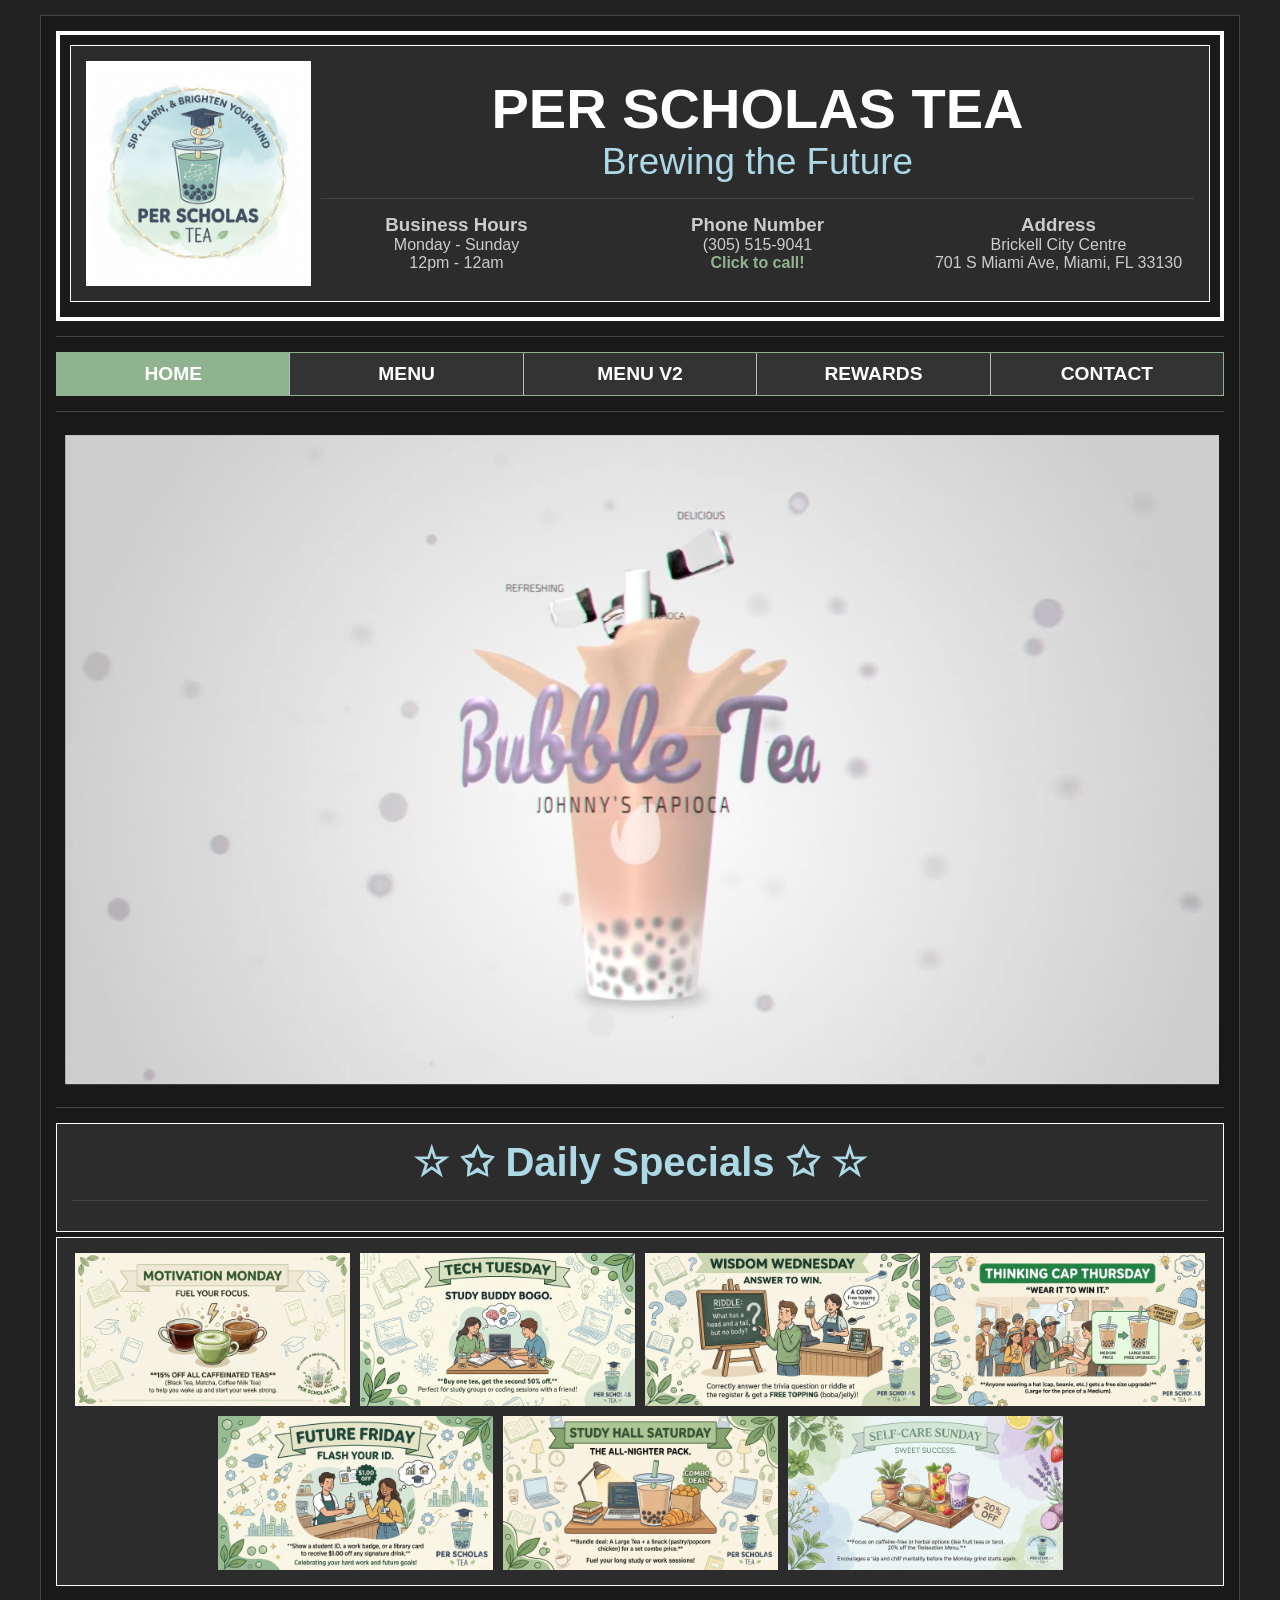
<file: index.html>
<!DOCTYPE html>
<html lang="en">
<head>
    <meta charset="UTF-8">
    <meta name="viewport" content="width=device-width, initial-scale=1.0">
    <title>Per Scholas Tea Index</title>
    <link rel="stylesheet" href="style.css">
    <link rel="icon" href="media/BusinessLogo.jpg" type="image/jpeg">
</head>

<body>
    <div id="main-container">
        <header id="section1">
            <div class="box b0-business">
                <img 
                    src="media/BusinessLogo.jpg" 
                    alt="Per Scholas Tea Business Logo" 
                    class="business-img">

                <div class="header-text"> 
                    <h1 class="BusinessName">PER SCHOLAS TEA</h1> 
                    <p class="BusinessSlogan">Brewing the Future</p>
                
                    <hr class="section-hr">

                    <div class="businessInfo-container">
                        <div class="businessInfo">

                            <h3>Business Hours</h3>
                            <p>Monday - Sunday<br>12pm - 12am</p>
                        </div>

                        <div class="businessInfo">

                            <h3>Phone Number</h3>
                            <p>(305) 515-9041</p>
                            <a href="tel:+3055159041">Click to call!</a>
                        </div>
               
                        <div class="businessInfo">

                            <h3>Address</h3>
                            <p>Brickell City Centre</p>
                            <p>701 S Miami Ave, Miami, FL 33130</p>
                        </div>
                    </div>
                </div>
            </div>
        </header>

        <hr class="section-hr">

        <nav>
            <ul class="mainNav">
                <li><a class="active" href="index.html">HOME</a></li>
                <li><a href="menu.html">MENU</a></li>
                <li><a href="menuV2.html">MENU V2</a></li>
                <li><a href="rewards.html">REWARDS</a></li>
                <li><a href="contact.html">CONTACT</a></li>
            </ul>
        </nav>

        <hr class="section-hr">

    <main>
        <div class="box b1-video"> 
            <video class="mainVid" autoplay muted loop playsinline poster="media/Video-Placeholder.jpg">
                    <source src="media/MainVideo.mp4" type="video/mp4">
                    Your browser does not support the video tag.
            </video>
        </div>

    <hr class="section-hr">

    <div class="box">
        <h2 class="daily-title">☆ ✩  Daily Specials ✩ ☆</h2>
        <hr class="section-hr full-width-hr">
</div>

    <div class="box b2-promo">
				<img src="media/Motivation-Monday.jpg" alt="Motivation Monday">
                <img src="media/Tech-Tuesday.jpg" alt="Tech Tuesday">
                <img src="media/Wisdom-Wednesday.jpg" alt="Wisdom Wednesday">
                <img src="media/Thinking-Cap-Thursday.jpg" alt="Thinking Cap Thursday">
                <img src="media/Future-Friday.jpg" alt="Future Friday">
                <img src="media/Study-Hall-Saturday.jpg" alt="Study Hall Saturday">
                <img src="media/Self-Care-Sunday.jpg" alt="Self-Care Sunday">
        </div>
        </main>
    </div>
</body>
</html>
</file>
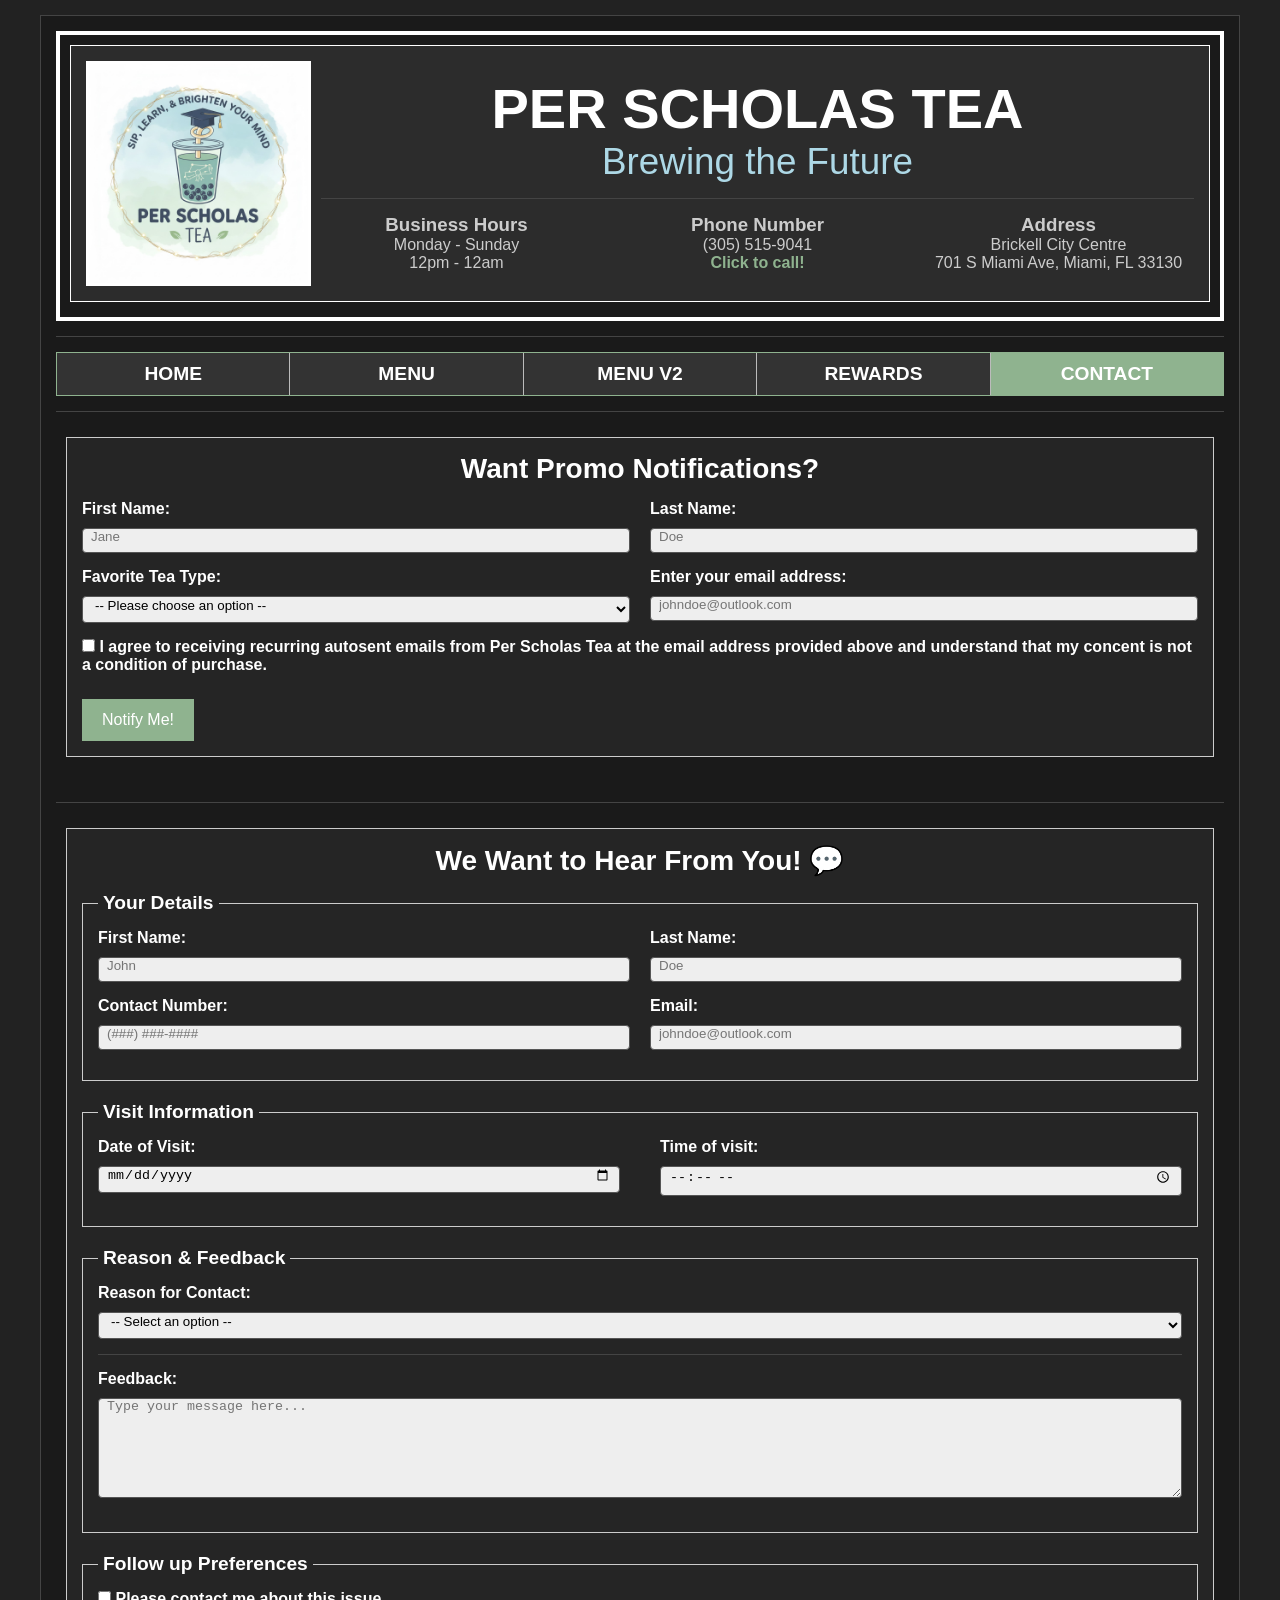
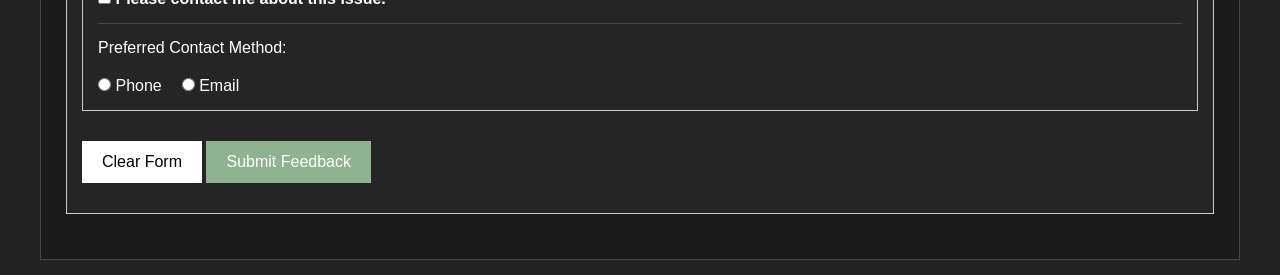
<file: contact.html>
<!DOCTYPE html>
<html lang="en">
<head>
    <meta charset="UTF-8">
    <meta name="viewport" content="width=device-width, initial-scale=1.0">
    <title>Per Scholas Tea Contact</title>
    <link rel="stylesheet" href="style.css">
	<link rel="icon" href="media/BusinessLogo.jpg" type="image/jpeg">
</head>

<body>
	<div id="main-container">
        <header id="section1">
			<div class="box b0-business">
                <img 
                    src="media/BusinessLogo.jpg" 
                    alt="Per Scholas Tea Business Logo" 
                    class="business-img">

				<div class="header-text"> 
	                <h1 class="BusinessName">PER SCHOLAS TEA</h1> 
    	            <p class="BusinessSlogan">Brewing the Future</p>
                
					<hr class="section-hr">

                	<div class="businessInfo-container">
                    	<div class="businessInfo">

						<h3>Business Hours</h3>
						<p>Monday - Sunday<br>12pm - 12am</p>
					</div>

                	<div class="businessInfo">

						<h3>Phone Number</h3>
						<p>(305) 515-9041</p>
						<a href="tel:+3055159041">Click to call!</a>
                	</div>
               
            		<div class="businessInfo">

                		<h3>Address</h3>
                    	<p>Brickell City Centre</p>
                    	<p>701 S Miami Ave, Miami, FL 33130</p>
					</div>
                </div>
			</div>
    	</header>
	
		<hr class="section-hr">

		<nav>
            <ul class="mainNav">
                <li><a href="index.html">HOME</a></li>
                <li><a href="menu.html">MENU</a></li>
                <li><a href="menuV2.html">MENU V2</a></li>
                <li><a href="rewards.html">REWARDS</a></li>
                <li><a class="active" href="contact.html">CONTACT</a></li>
            </ul>
        </nav>

		<hr class="section-hr">
	<main>
		<div class="GetUpdates">
			<fieldset>
				<h2 class="AnimatedHeader" style="text-align: center;">Want Promo Notifications?</h2>
				<form action="#">
				<div class="form-row">
				<div class="form-group">
					<label for="PromoFirstName">First Name:</label>
					<input type="text" name="PromoFirstName" id="PromoFirstName" placeholder="Jane" required><br>
				</div>
				
				<div class="form-group">
				    <label for="LastName">Last Name:</label>
				    <input type="text" name="PromoLastName" id="PromoLastName" placeholder="Doe" required><br>
				</div>
				</div>
				
					<div class="form-row">
					<div class="form-group">
						<label for="FavTea">Favorite Tea Type:</label>
						<select id="FavTea" name="fav_tea" required>
							<option value="" disabled selected>-- Please choose an option --</option>							
	                        <option value="matcha">Matcha</option>
	                        <option value="black">Black Tea</option>
	                        <option value="herbal">Herbal</option>
	                        <option value="bubble">Bubble Tea</option>
	                    </select>
					</div>

					<div class="form-group">
						<label for="PromoEmail">Enter your email address:</label>
						<input type="email" id="PromoEmail" name="email" placeholder="johndoe@outlook.com" required>
					</div>
					</div>
				

			   		<div class="form-group inline-checkboxes">
						<input type="checkbox" name="PromoAgree" id="PromoAgree">
						<label for="PromoAgree">I agree to receiving recurring autosent emails from Per Scholas Tea at the email address provided above and understand that my concent is not a condition of purchase.</label>    
		        	</div>
					
					<button type="submit" class="SubmitBtn">Notify Me!</button>
				</form>
			</fieldset>
		</div>
		
		<hr class="section-hr">
		
		<div class="ContactContainer">
			<fieldset>
			<h2 class="AnimatedHeader" style="text-align: center;">We Want to Hear From You! 💬</h2>
			<form action="#">
				<fieldset>
					<legend>Your Details</legend>
					<div class="form-row">
					<div class="form-group">
						<label for="FirstName">First Name:</label>
						<input 
							type="text" 
							name="FirstName" 
							id="FirstName" 
							placeholder="John" 
							required>
					</div>

					<div class="form-group">
						<label for="LastName">Last Name:</label>
						<input 
							type="text" 
							name="LastName" 
							id="LastName" 
							placeholder="Doe" 
							required>
					</div>
					</div>
		        
					<div class="form-row">
					<div class="form-group">
						<label for="ContactNumber">Contact Number:</label>
						<input 
							type="tel" 
							name="ContactNumber" 
							id="ContactNumber" 
							placeholder="(###) ###-####"  
							required>
					</div>

					<div class="form-group">
			   			<label for="Email">Email:</label>
			        	<input 
							type="email" 
							name="Email" 
							id="Email" 
							placeholder="johndoe@outlook.com" 
							required>
					</div>
					</div>
				</fieldset>
	
				<fieldset>
					<legend>Visit Information</legend>
					<div class="form-row">
					<div class="form-group">
						<label for="VisitDate">Date of Visit:</label>
						<input 
							type="date" 
							name="VisitDate" 
							id="VisitDate" 
							required>
					</div>
						
					<hr class="section-hr">
						
					<div class="form-group">
						<label for="ApproxTime">Time of visit:</label>
						<input 
							type="time" 
							name="ApproxTime" 
							id="ApproxTime" 
							required>
					</div>
					</div>
				</fieldset>
				
				<fieldset>
					<legend>Reason & Feedback</legend>
					<div class="form-group">
						<label for="ContactReason">Reason for Contact:</label>
						<select name="ContactReason" id="ContactReason" required>
							<option value="" disabled selected>-- Select an option --</option>
							<option value="orderIssue">Order Issue</option>
							<option value="staffIssue">Staff Issue</option>
							<option value="locationIssue">Location Issue</option>
							<option value="compliment">Compliments</option>
							<option value="suggestions">Suggestions</option>
							<option value="other">Other</option>
						</select>
					</div>

					<hr class="section-hr">

					<div class="form-group">
						<label for="FeedBack">Feedback:</label>
						<textarea 
							name="FeedBack" 
							id="FeedBack" 
							placeholder="Type your message here..." 
							required></textarea>
					</div>
				</fieldset>

				<fieldset>
					<legend>Follow up Preferences</legend>
					<div class="form-group">
						<input type="checkbox" name="FollowUp" id="FollowUp">
							<label for="FollowUp">Please contact me about this issue.</label>
					</div>
					
					<hr class="section-hr">
					
					<p style="margin-bottom: 10px;">Preferred Contact Method:</p>
					<div class="form-row">
					<div class="radio-group1">
						<div>
						<input type="radio" name="ContactMethod" id="PrefPhone" value="phone">
							<label for="PrefPhone">Phone</label>
						</div>
						<div>
							<input type="radio" name="ContactMethod" id="PrefEmail" value="email">
							<label for="PrefEmail">Email</label>
						</div></div>
					</div>
				</fieldset>

		        
				<div class="form-group">
					<input type="reset" class="ClearBtn" value="Clear Form">
					<input type="submit" class="SubmitBtn" value="Submit Feedback">
				</div>
			</form></fieldset>
		</div>
	</main>
	</div>
</body>
</html>
</file>
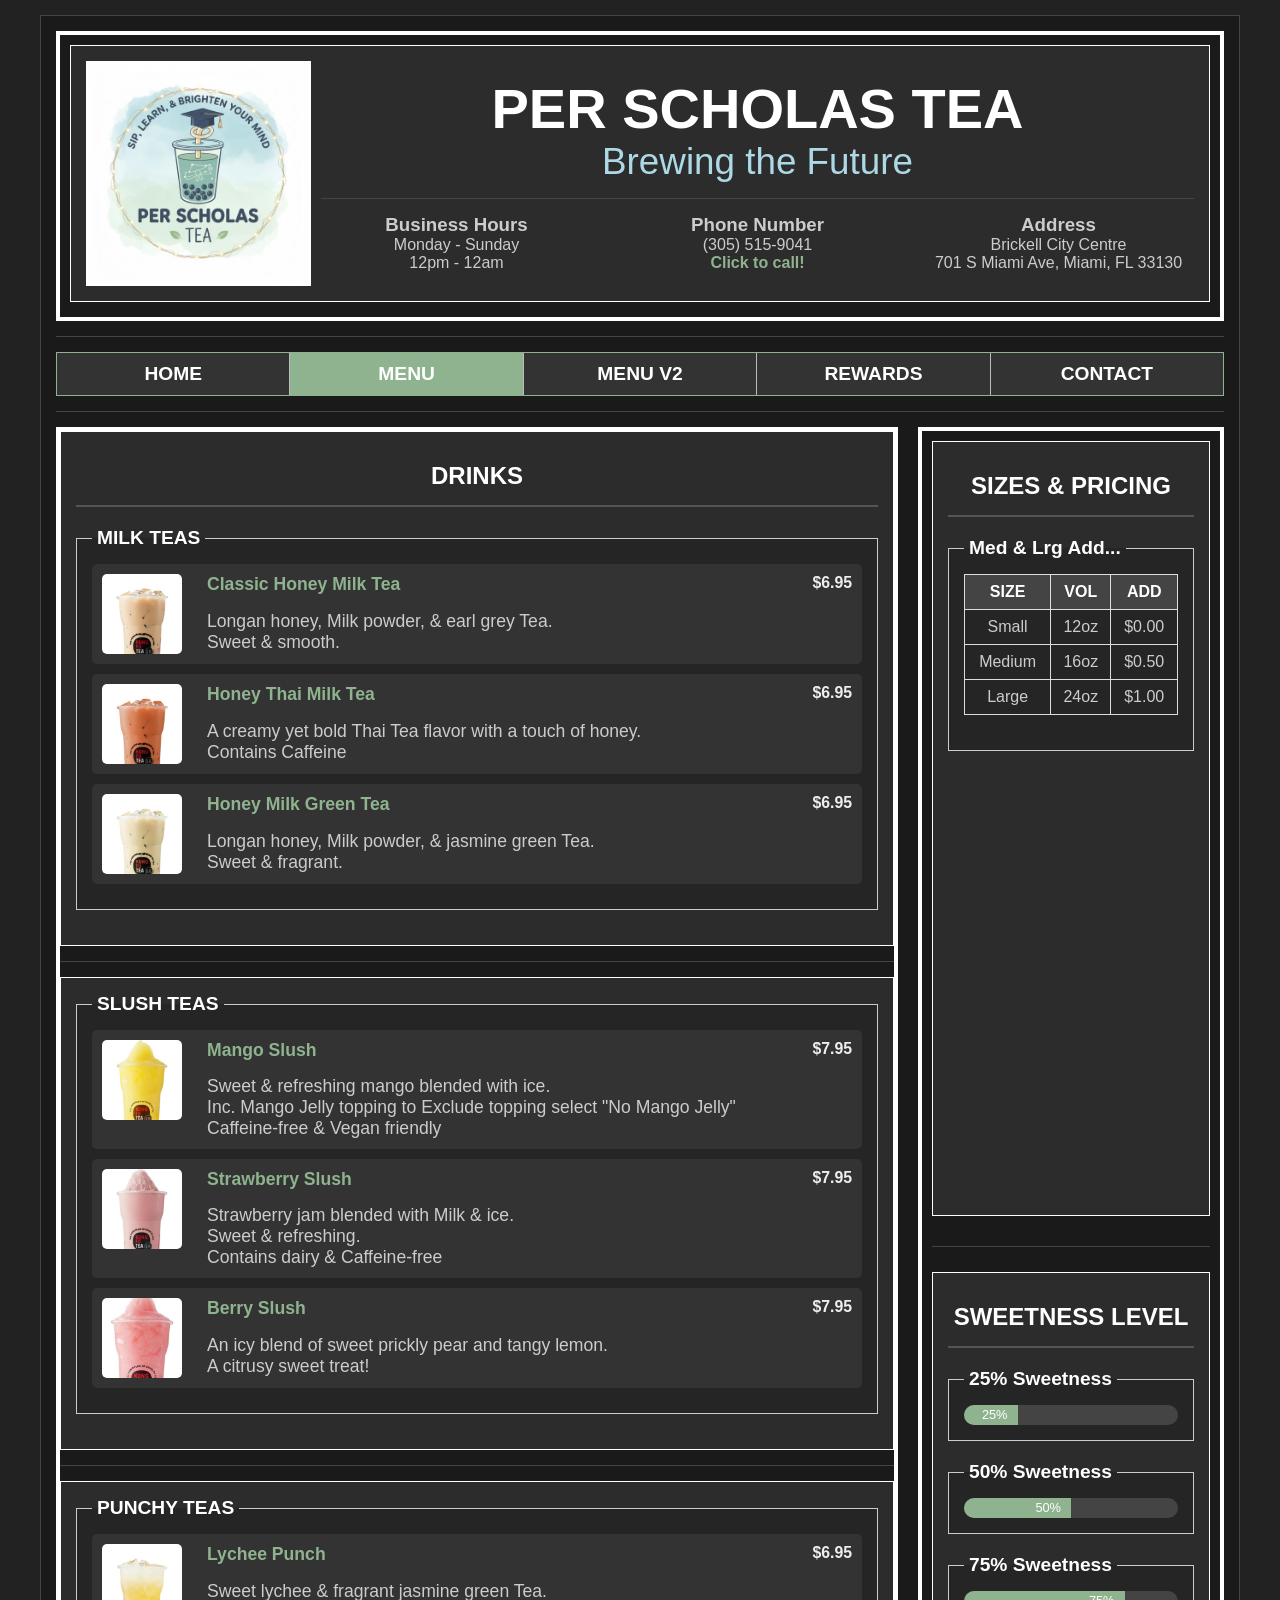
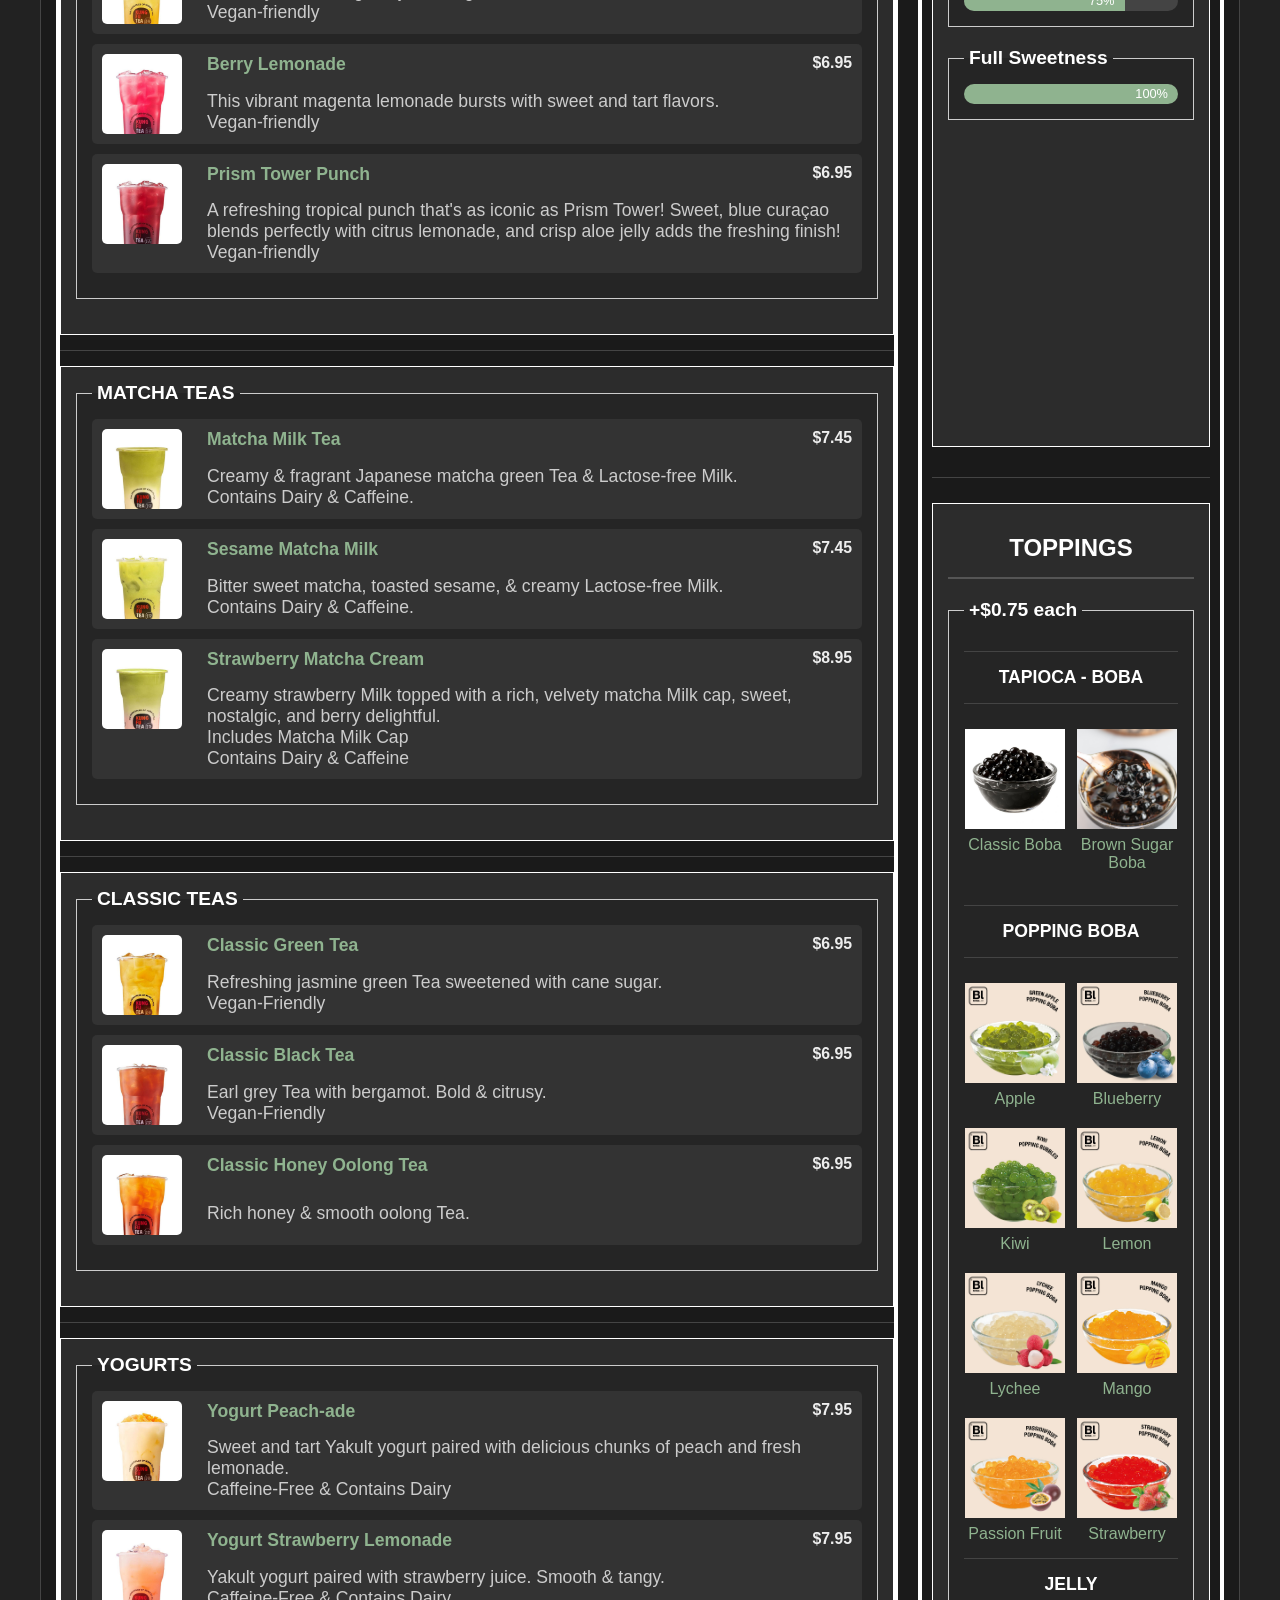
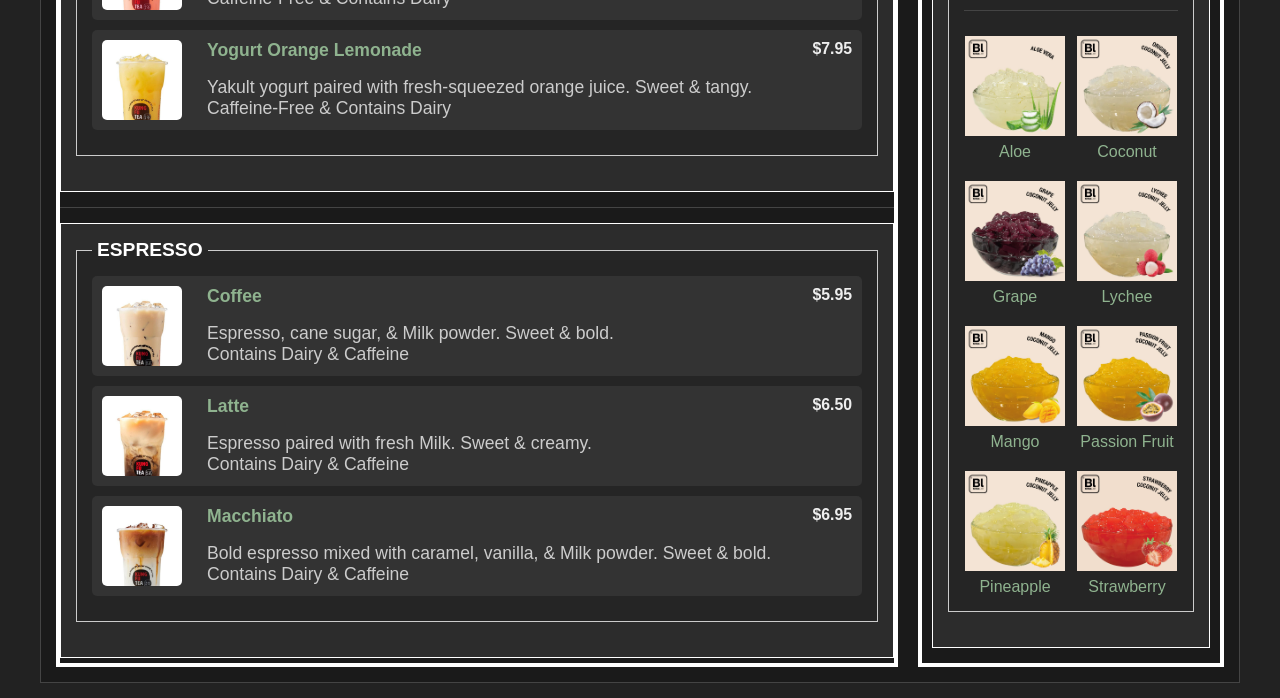
<file: menu.html>
<!DOCTYPE html>
<html lang="en">
<head>
    <meta charset="UTF-8">
    <meta name="viewport" content="width=device-width, initial-scale=1.0">
    <title>Per Scholas Tea Menu</title>
    <link rel="stylesheet" href="style.css">
    <link rel="icon" href="media/BusinessLogo.jpg" type="image/jpeg">
</head>

<body>
    <div id="main-container">
        <header id="section1">
            <div class="box b0-business">
                <img 
                    src="media/BusinessLogo.jpg" 
                    alt="Per Scholas Tea Business Logo" 
                    class="business-img">

            
                <div class="header-text"> 
                    <h1 class="BusinessName">PER SCHOLAS TEA</h1> 
                    <p class="BusinessSlogan">Brewing the Future</p>
                
                    <hr class="section-hr">

                    <div class="businessInfo-container">
                        <div class="businessInfo">

                            <h3>Business Hours</h3>
                            <p>Monday - Sunday<br>12pm - 12am</p>
                        </div>

                        <div class="businessInfo">

                            <h3>Phone Number</h3>
                            <p>(305) 515-9041</p>
                            <a href="tel:+3055159041">Click to call!</a>
                        </div>
               
                        <div class="businessInfo">

                            
                            <h3>Address</h3>
                            <p>Brickell City Centre</p>
                            <p>701 S Miami Ave, Miami, FL 33130</p>
                        </div>
                    </div>
                </div>
            </div>
        </header>

    <hr class="section-hr">
                
    <nav>
        <ul class="mainNav">
            <li><a href="index.html">HOME</a></li>
            <li><a class="active" href="menu.html">MENU</a></li>
            <li><a href="menuV2.html">MENU V2</a></li>
            <li><a href="rewards.html">REWARDS</a></li>
            <li><a href="contact.html">CONTACT</a></li>
        </ul>
    </nav>

    <hr class="section-hr">
    <main>

    
            <div class="main-menu-flex">
        <section id="section2" class="menu-col">                    
            <div class="box b3-teaCat1">
                <h2>DRINKS</h2> 
                <fieldset>
                    <legend>MILK TEAS</legend>
                    <article class="teaDes">
                        <img 
                            class="drinkImage" 
                            src="media/ClassicMilkTea.jpg" 
                            alt="Classic Honey Milk Tea">
                        <h3 class="teaType">Classic Honey Milk Tea<span class="price">$6.95</span></h3>
                        <div class="drinkDes1">
                            <p>Longan honey, Milk powder, & earl grey Tea.</p>
                            <p>Sweet & smooth.</p>

                        </div>
                    </article>
                
                    <article class="teaDes">
                        <img 
                            class="drinkImage" 
                            src="media/ThaiMilkTea.jpg" 
                            alt="Honey Thai Milk Tea">
                        <h3 class="teaType">Honey Thai Milk Tea<span class="price">$6.95</span></h3>
                        <div class="drinkDes1">
                            <p>A creamy yet bold Thai Tea flavor with a touch of honey.</p>
                            <p>Contains Caffeine</p>
                        </div> 
                    </article>
                
                    <article class="teaDes">
                        <img 
                            class="drinkImage"  
                            src="media/HoneyMilkGreenTea.jpg" 
                            alt="Honey Milk Green Tea">
                        <h3 class="teaType">Honey Milk Green Tea<span class="price">$6.95</span></h3>
                        <div class="drinkDes1">
                            <p>Longan honey, Milk powder, & jasmine green Tea.</p>
                            <p>Sweet & fragrant.</p>
                        </div>
                    </article>   
                </fieldset>
            </div>
                
            <hr class="section-hr">

            <div class="box b3-teaCat2">
                <fieldset>
                    <legend>SLUSH TEAS</legend>
                    <article class="teaDes">
                        <img 
                            class="drinkImage"  
                            src="media/MangoSlush.jpg" 
                            alt="Mango Slush">
                        <h3 class="teaType">Mango Slush<span class="price">$7.95</span></h3>
                        <div class="drinkDes1">
                            <p>Sweet & refreshing mango blended with ice. </p>
                            <p>Inc. Mango Jelly topping to Exclude topping select "No Mango Jelly"</p>
                            <p>Caffeine-free & Vegan friendly</p>
                        </div>
                    </article>
                
                    <article class="teaDes">
                        <img 
                            class="drinkImage"  
                            src="media/StrawberrySlush.jpg" 
                            alt="Strawberry Slush">
                        <h3 class="teaType">Strawberry Slush<span class="price">$7.95</span></h3>
                        <div class="drinkDes1">
                            <p>Strawberry jam blended with Milk & ice.</p>
                            <p>Sweet & refreshing.</p>
                            <p>Contains dairy & Caffeine-free</p>
                        </div>
                    </article>
                
                    <article class="teaDes">
                        <img 
                            class="drinkImage"  
                            src="media/BerrySlush.jpg" 
                            alt="Berry Slush">
                        <h3 class="teaType">Berry Slush<span class="price">$7.95</span></h3>
                        <div class="drinkDes1">
                            <p>An icy blend of sweet prickly pear and tangy lemon.</p>
                            <p>A citrusy sweet treat!</p>
                        </div>
                    </article>  
                </fieldset>
            </div>

        <hr class="section-hr">   

        <div class="box b3-teaCat3">
            <fieldset>
                <legend>PUNCHY TEAS</legend>
                <article class="teaDes">
                    <img 
                        class="drinkImage"  
                        src="media/LycheePunch.jpg" 
                        alt="Lychee Punch">
                    <h3 class="teaType">Lychee Punch<span class="price">$6.95</span></h3>
                    <div class="drinkDes1">
                        <p>Sweet lychee & fragrant jasmine green Tea.</p>
                        <p>Vegan-friendly</p>
                    </div>
                </article>
                
                <article class="teaDes">
                    <img 
                        class="drinkImage"  
                        src="media/BerryLemonade.jpg" 
                        alt="Berry Lemonade">
                    <h3 class="teaType">Berry Lemonade<span class="price">$6.95</span></h3>
                    <div class="drinkDes1">
                        <p>This vibrant magenta lemonade bursts with sweet and tart flavors.</p>
                        <p>Vegan-friendly</p>
                    </div>
                </article>
                
                <article class="teaDes">
                    <img 
                        class="drinkImage"  
                        src="media/PrismTowerPunch.jpg" 
                        alt="Prism Tower Punch">
                    <h3 class="teaType">Prism Tower Punch<span class="price">$6.95</span></h3>
                    <div class="drinkDes1">
                        <p>A refreshing tropical punch that's as iconic as Prism Tower! Sweet, blue curaçao blends perfectly with citrus lemonade, and crisp aloe jelly adds the freshing finish!</p>
                        <p>Vegan-friendly</p>
                    </div>
                </article>  
            </fieldset>
        </div>

        <hr class="section-hr">   

        <div class="box b3-teaCat4">
            <fieldset>
                <legend>MATCHA TEAS</legend>
                <article class="teaDes">
                    <img 
                        class="drinkImage"  
                        src="media/MatchaMilkTea.jpg" 
                        alt="Matcha Milk Tea">
                    <h3 class="teaType">Matcha Milk Tea<span class="price">$7.45</span></h3>
                    <div class="drinkDes1">
                        <p>Creamy & fragrant Japanese matcha green Tea & Lactose-free Milk.</p>
                        <p>Contains Dairy & Caffeine.</p>
                    </div>
                </article>

                <article class="teaDes">
                    <img 
                        class="drinkImage"  
                        src="media/SesameMatchaMilk.jpg" 
                        alt="Sesame Matcha Milk">
                    <h3 class="teaType">Sesame Matcha Milk<span class="price">$7.45</span></h3>
                        <div class="drinkDes1">
                            <p>Bitter sweet matcha, toasted sesame, & creamy Lactose-free Milk.</p>
                            <p>Contains Dairy & Caffeine.</p>
                        </div>
                </article>
                
                <article class="teaDes">
                    <img 
                        class="drinkImage"  
                        src="media/StrawberryMatchaCream.jpg" 
                        alt="Strawberry Matcha Cream">
                    <h3 class="teaType">Strawberry Matcha Cream<span class="price">$8.95</span></h3>
                    <div class="drinkDes1">
                        <p>Creamy strawberry Milk topped with a rich, velvety matcha Milk cap, sweet, nostalgic, and berry delightful.</p>
                        <p>Includes Matcha Milk Cap</p>
                        <p>Contains Dairy & Caffeine</p>
                    </div>
                </article>  
            </fieldset>                            
        </div>     

        <hr class="section-hr">   

        <div class="box b3-teaCat5">
            <fieldset>
                <legend>CLASSIC TEAS</legend>
                <article class="teaDes">
                    <img 
                        class="drinkImage" 
                        src="media/ClassicGreenTea.jpg" 
                        alt="Classic Green Tea">
                    <h3 class="teaType">Classic Green Tea<span class="price">$6.95</span></h3>
                    <div class="drinkDes1">
                        <p>Refreshing jasmine green Tea sweetened with cane sugar.</p>
                        <p>Vegan-Friendly</p>
                    </div>
                </article>
                
                <article class="teaDes">
                    <img 
                        class="drinkImage" 
                        src="media/ClassicBlackTea.jpg" 
                        alt="Classic Black Tea">
                    <h3 class="teaType">Classic Black Tea<span class="price">$6.95</span></h3>
                    <div class="drinkDes1">
                        <p>Earl grey Tea with bergamot. Bold & citrusy.</p>
                        <p>Vegan-Friendly</p>
                    </div>
                </article>
                
                <article class="teaDes">
                    <img 
                        class="drinkImage" 
                        src="media/ClassicHoneyOolongTea.jpg" 
                        alt="Classic Honey Oolong Tea">
                    <h3 class="teaType">Classic Honey Oolong Tea<span class="price">$6.95</span></h3>
                    <div class="drinkDes1">
                        <p>Rich honey & smooth oolong Tea.</p>
                    </div>
                </article>  
            </fieldset>
        </div>     

        <hr class="section-hr">   

        <div class="box b3-teaCat6">
            <fieldset>
                <legend>YOGURTS</legend>
                <article class="teaDes">
                    <img 
                        class="drinkImage"
                        src="media/YogurtPeach-ade.jpg" 
                        alt="Yogurt Peach-ade">
                    <h3 class="teaType">Yogurt Peach-ade<span class="price">$7.95</span></h3>
                    <div class="drinkDes1">
                        <p>Sweet and tart Yakult yogurt paired with delicious chunks of peach and fresh lemonade.</p>
                        <p>Caffeine-Free & Contains Dairy</p>
                    </div>
                </article>
                
                <article class="teaDes">
                    <img 
                        class="drinkImage" 
                        src="media/YogurtStrawberryLemonade.jpg" 
                        alt="Yogurt Strawberry Lemonade">
                    <h3 class="teaType">Yogurt Strawberry Lemonade<span class="price">$7.95</span></h3>
                    <div class="drinkDes1">
                        <p>Yakult yogurt paired with strawberry juice. Smooth & tangy.</p>
                        <p>Caffeine-Free & Contains Dairy</p>
                    </div>
                </article>
                
                <article class="teaDes">
                    <img 
                        class="drinkImage" 
                        src="media/YogurtOrangeLemonade.jpg" 
                        alt="Yogurt Orange Lemonade">
                    <h3 class="teaType">Yogurt Orange Lemonade<span class="price">$7.95</span></h3>
                    <div class="drinkDes1">
                        <p>Yakult yogurt paired with fresh-squeezed orange juice. Sweet & tangy.</p>
                        <p>Caffeine-Free & Contains Dairy</p>
                    </div>
                </article>
            </fieldset>
        </div>

        <hr class="section-hr">   

        <div class="box b3-teaCat7">
            <fieldset>
                <legend>ESPRESSO</legend>
                <article class="teaDes">
                    <img 
                        class="drinkImage" 
                        src="media/Coffee.jpg" 
                        alt="Coffee">
                    <h3 class="teaType">Coffee<span class="price">$5.95</span></h3>
                    <div class="drinkDes1">
                        <p>Espresso, cane sugar, & Milk powder. Sweet & bold.</p>
                        <p>Contains Dairy & Caffeine</p>
                    </div>
                </article>
                
                <article class="teaDes">
                    <img 
                        class="drinkImage" 
                        src="media/Latte.jpg" 
                        alt="Latte">
                    <h3 class="teaType">Latte<span class="price">$6.50</span></h3>
                    <div class="drinkDes1">
                        <p>Espresso paired with fresh Milk. Sweet & creamy.</p>
                        <p>Contains Dairy & Caffeine</p>
                    </div>
                </article>
                
                <article class="teaDes">
                    <img 
                        class="drinkImage" 
                        src="media/Macchiato.jpg" 
                        alt="Macchiato">
                    <h3 class="teaType">Macchiato<span class="price">$6.95</span></h3>
                    <div class="drinkDes1">
                        <p>Bold espresso mixed with caramel, vanilla, & Milk powder. Sweet & bold.</p>
                        <p>Contains Dairy & Caffeine</p>
                    </div>       
                </article>  
            </fieldset>
        </div>
    </section>

    <aside id="section3" class="content-col" style="display: flex; flex-direction: column;">
        <div class="box b5-sizes">
            <h2>SIZES & PRICING</h2>   
                <fieldset>
                    <legend>Med & Lrg Add...</legend>
	                <table class="size-table">
		                <thead>
			                <tr>
				                <th>SIZE</th>
				                <th>VOL</th>
				                <th>ADD</th>
				            </tr>
				        </thead>
						<tbody>
							<tr>
								<td>Small</td>
								<td>12oz</td>
								<td>$0.00</td>
							</tr>
							<tr>
								<td>Medium</td>
								<td>16oz</td>
								<td>$0.50</td>
							</tr>
							<tr>
								<td>Large</td>
								<td>24oz</td>
								<td>$1.00</td>
							</tr>
						</tbody>	
					</table>
                </fieldset>
                
                <div style="text-align: center; margin-top: 20px;">
                    <iframe src="https://media1.giphy.com/media/v1.Y2lkPTc5MGI3NjExMHltcmUyOGUxYWN5dThkNWUwYzI1cWFtamVoM29hZmxkZjhzZW5oZyZlcD12MV9pbnRlcm5hbF9naWZfYnlfaWQmY3Q9Zw/Y4VNo2dIdW8bpDgRXt/giphy.gif" 
                        class="giphy-embed" 
                        allowFullScreen
                        style="width: 100%; aspect-ratio: 4/3; border-radius: 10px; border: 0">
                    </iframe>
                </div>
			</div>	

            <hr class="section-hr">
        
            <div class="box b6-sweetness">
                <h2>SWEETNESS LEVEL</h2>   
       
                <div class="sweetLev-container">
                    <fieldset>
                        <legend>25% Sweetness</legend>
                        <div class="bar-outer">
                            <div class="bar-inner" style="width: 25%;">25%</div>
                        </div>
                    </fieldset>
                </div>

                <div class="sweetLev-container">
                    <fieldset>
                        <legend>50% Sweetness</legend>                    
                        <div class="bar-outer">
                            <div class="bar-inner" style="width: 50%;">50%</div>
                        </div>
                    </fieldset>
                </div>

                <div class="sweetLev-container">
                    <fieldset>
                        <legend>75% Sweetness</legend>                    
                        <div class="bar-outer">
                            <div class="bar-inner" style="width: 75%;">75%</div>
                        </div>
                    </fieldset>
                </div>

                <div class="sweetLev-container">
                    <fieldset>
                        <legend>Full Sweetness</legend>                    
                        <div class="bar-outer">
                            <div class="bar-inner" style="width: 100%;">100%</div>
                        </div>
                    </fieldset>
                </div>
            </div>    

            <hr class="section-hr">

            <div class="box b7-toppings">
                <h2>TOPPINGS</h2>                
                <fieldset>
                    <legend>+$0.75 each</legend>
                    <article class="topType">
                        <hr class="separator">
	                    <h3>TAPIOCA - BOBA</h3>
                        <hr class="section-hr">
	                    <div class="description"> 
		                    <ul class="topCol">
		                        <li class="topping-item">
                                    <img 
                                        class="topImage" 
                                        src="media/BlackPearlTapioca.jpg" 
                                        alt="Classic Boba">
                                    <h4>Classic Boba</h4>
                                </li>
		                        <li class="topping-item">
                                    <img 
                                        class="topImage" 
                                        src="media/BrownSugarBoba.jpg" 
                                        alt="Brown Sugar Boba">
                                    <h4>Brown Sugar Boba</h4>
                                </li>
			                </ul>
			            </div>
	                </article><br>

                    <hr class="separator">

	                <article class="topType">
	                    <h3>POPPING BOBA</h3>
	                    <hr class="section-hr">
                        <div class="description"> 
		                    <ul class="topCol">
		                        <li class="topping-item">
                                    <img 
                                        class="topImage" 
                                        src="media/PoppingBobaApple.jpg" 
                                        alt="Popping Boba Apple">
                                    <h4>Apple</h4></li>
		                        <li class="topping-item">
                                    <img 
                                        class="topImage" 
                                        src="media/PoppingBobaBlueberry.jpg" 
                                        alt="Popping Boba Blueberry">
                                    <h4>Blueberry</h4></li>
		                        <li class="topping-item">
                                    <img 
                                        class="topImage" 
                                        src="media/PoppingBobaKiwi.jpg" 
                                        alt="Popping Boba Kiwi">
                                    <h4>Kiwi</h4></li>
		                        <li class="topping-item">
                                    <img 
                                        class="topImage" 
                                        src="media/PoppingBobaLemon.jpg" 
                                        alt="Popping Boba Lemon">
                                    <h4>Lemon</h4></li>
		                        <li class="topping-item">
                                    <img 
                                        class="topImage"
                                        src="media/PoppingBobaLychee.jpg" 
                                        alt="Popping Boba Lychee">
                                    <h4>Lychee</h4></li>
		                        <li class="topping-item">
                                    <img 
                                        class="topImage" 
                                        src="media/PoppingBobaMango.jpg" 
                                        alt="Popping Boba Mango">
                                    <h4>Mango</h4></li>
		                        <li class="topping-item">
                                    <img 
                                        class="topImage" 
                                        src="media/PoppingBobaPassionFruit.jpg" 
                                        alt="Popping Boba Passion Fruit">
                                    <h4>Passion Fruit</h4></li>
		                        <li class="topping-item">
                                    <img 
                                        class="topImage" 
                                        src="media/PoppingBobaStrawberry.jpg" 
                                        alt="Popping Boba Strawberry">
                                    <h4>Strawberry</h4>
                                </li>
                            </ul>
		                </div>
	                </article>

                    <hr class="separator">

	                <article class="topType">
	                    <h3>JELLY</h3>
	                    <hr class="section-hr">
                        <div class="description"> 
		                    <ul class="topCol">
		                        <li class="topping-item">
                                    <img 
                                        class="topImage" 
                                        src="media/Jelly-Aloe.jpg" 
                                        alt="Jelly-Aloe">
                                    <h4>Aloe</h4></li>
		                        <li class="topping-item">
                                    <img 
                                        class="topImage" 
                                        src="media/Jelly-Coco.jpg" 
                                        alt="Jelly-Coco">
                                    <h4>Coconut</h4></li>
		                        <li class="topping-item">
                                    <img 
                                        class="topImage" 
                                        src="media/Jelly-Grape.jpg" 
                                        alt="Jelly-Grape">
                                    <h4>Grape</h4></li>
		                        <li class="topping-item">
                                    <img 
                                        class="topImage" 
                                        src="media/Jelly-Lychee.jpg" 
                                        alt="Jelly-Lychee">
                                    <h4>Lychee</h4></li>
		                        <li class="topping-item">
                                    <img 
                                        class="topImage" 
                                        src="media/Jelly-Mango.jpg" 
                                        alt="Jelly-Mango">
                                    <h4>Mango</h4></li>
		                        <li class="topping-item">
                                    <img 
                                        class="topImage" 
                                        src="media/Jelly-PassionFruit.jpg" 
                                        alt="Jelly-Passion Fruit">
                                    <h4>Passion Fruit</h4></li>
		                        <li class="topping-item">
                                    <img 
                                        class="topImage" 
                                        src="media/Jelly-Pineapple.jpg" 
                                        alt="Jelly-Pineapple">
                                    <h4>Pineapple</h4></li>
		                        <li class="topping-item">
                                    <img 
                                        class="topImage" 
                                        src="media/Jelly-Strawberry.jpg" 
                                        alt="Jelly-Strawberry">
                                    <h4>Strawberry</h4>
                                </li>
			                </ul>
		                </div>
	                </article>
                </fieldset>
	        </div>    
		</aside>
	</div>
</main>
</div>
</body>
</html>
</file>
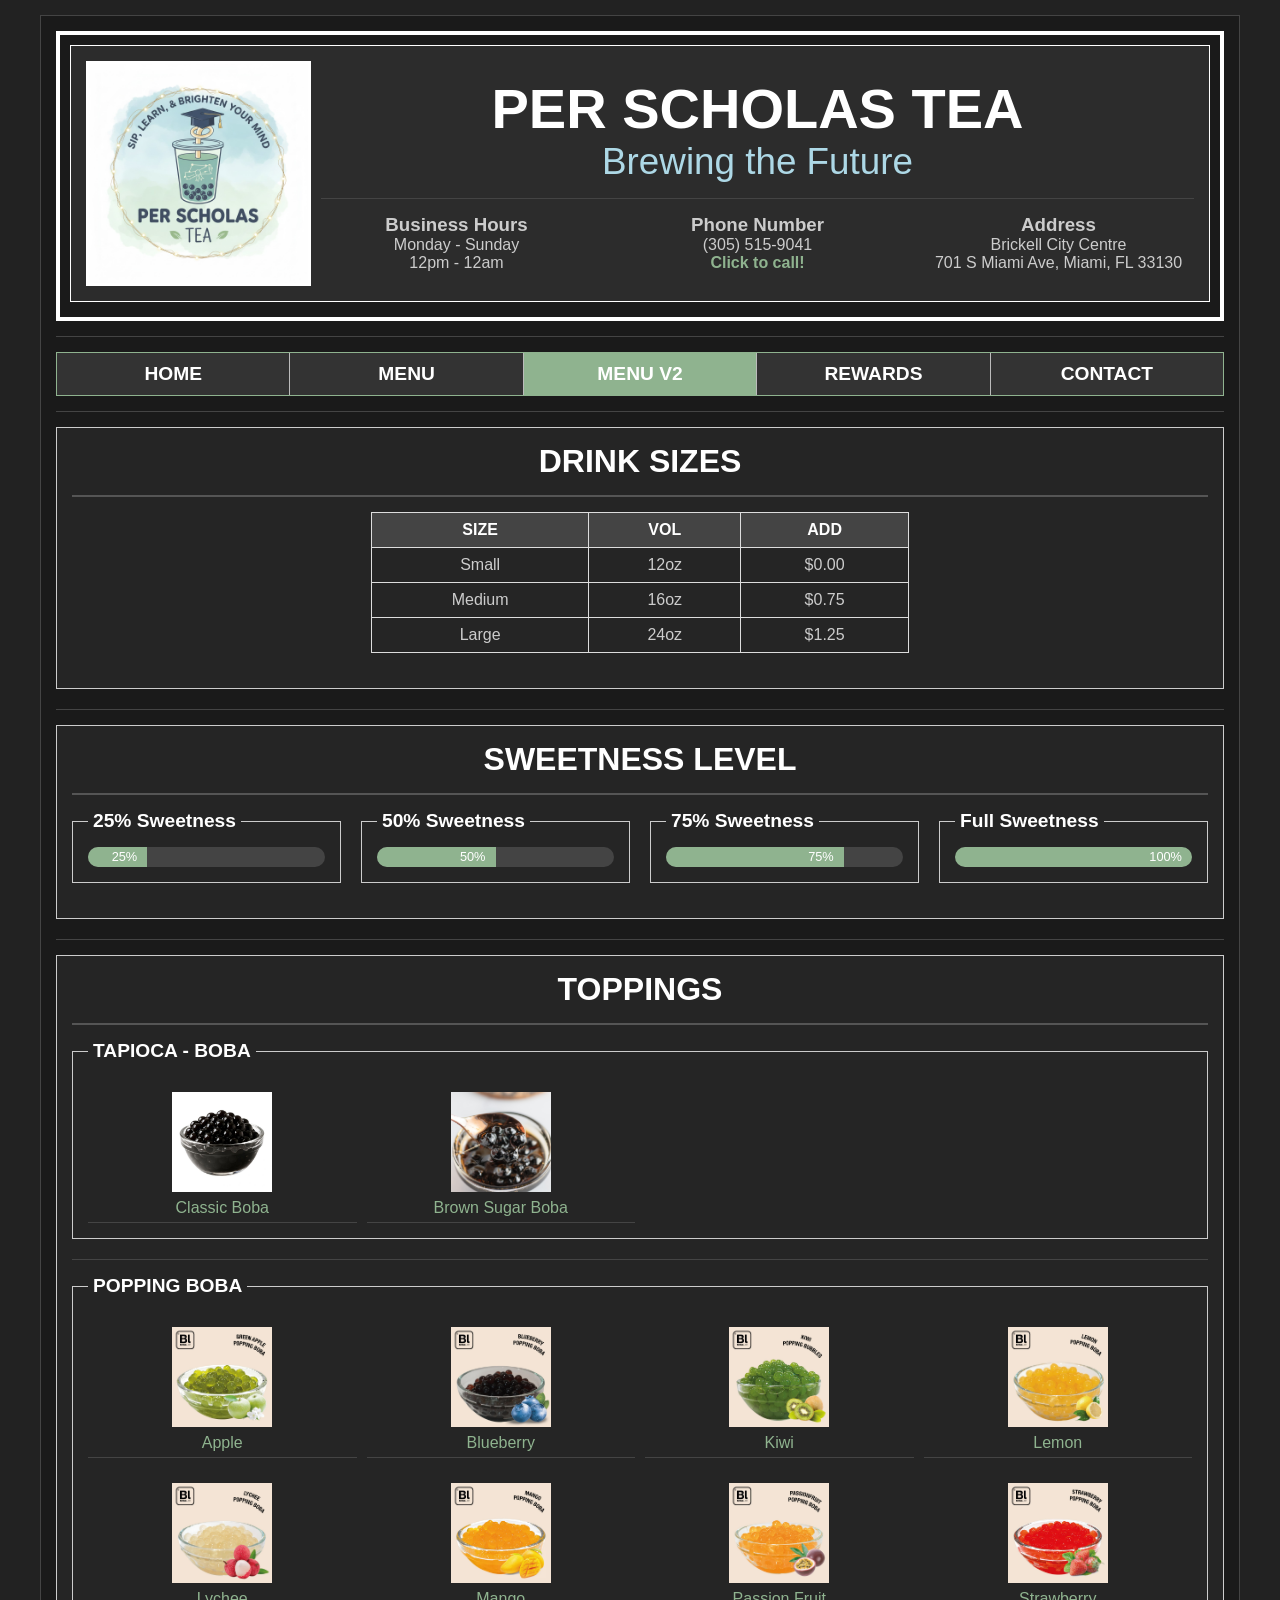
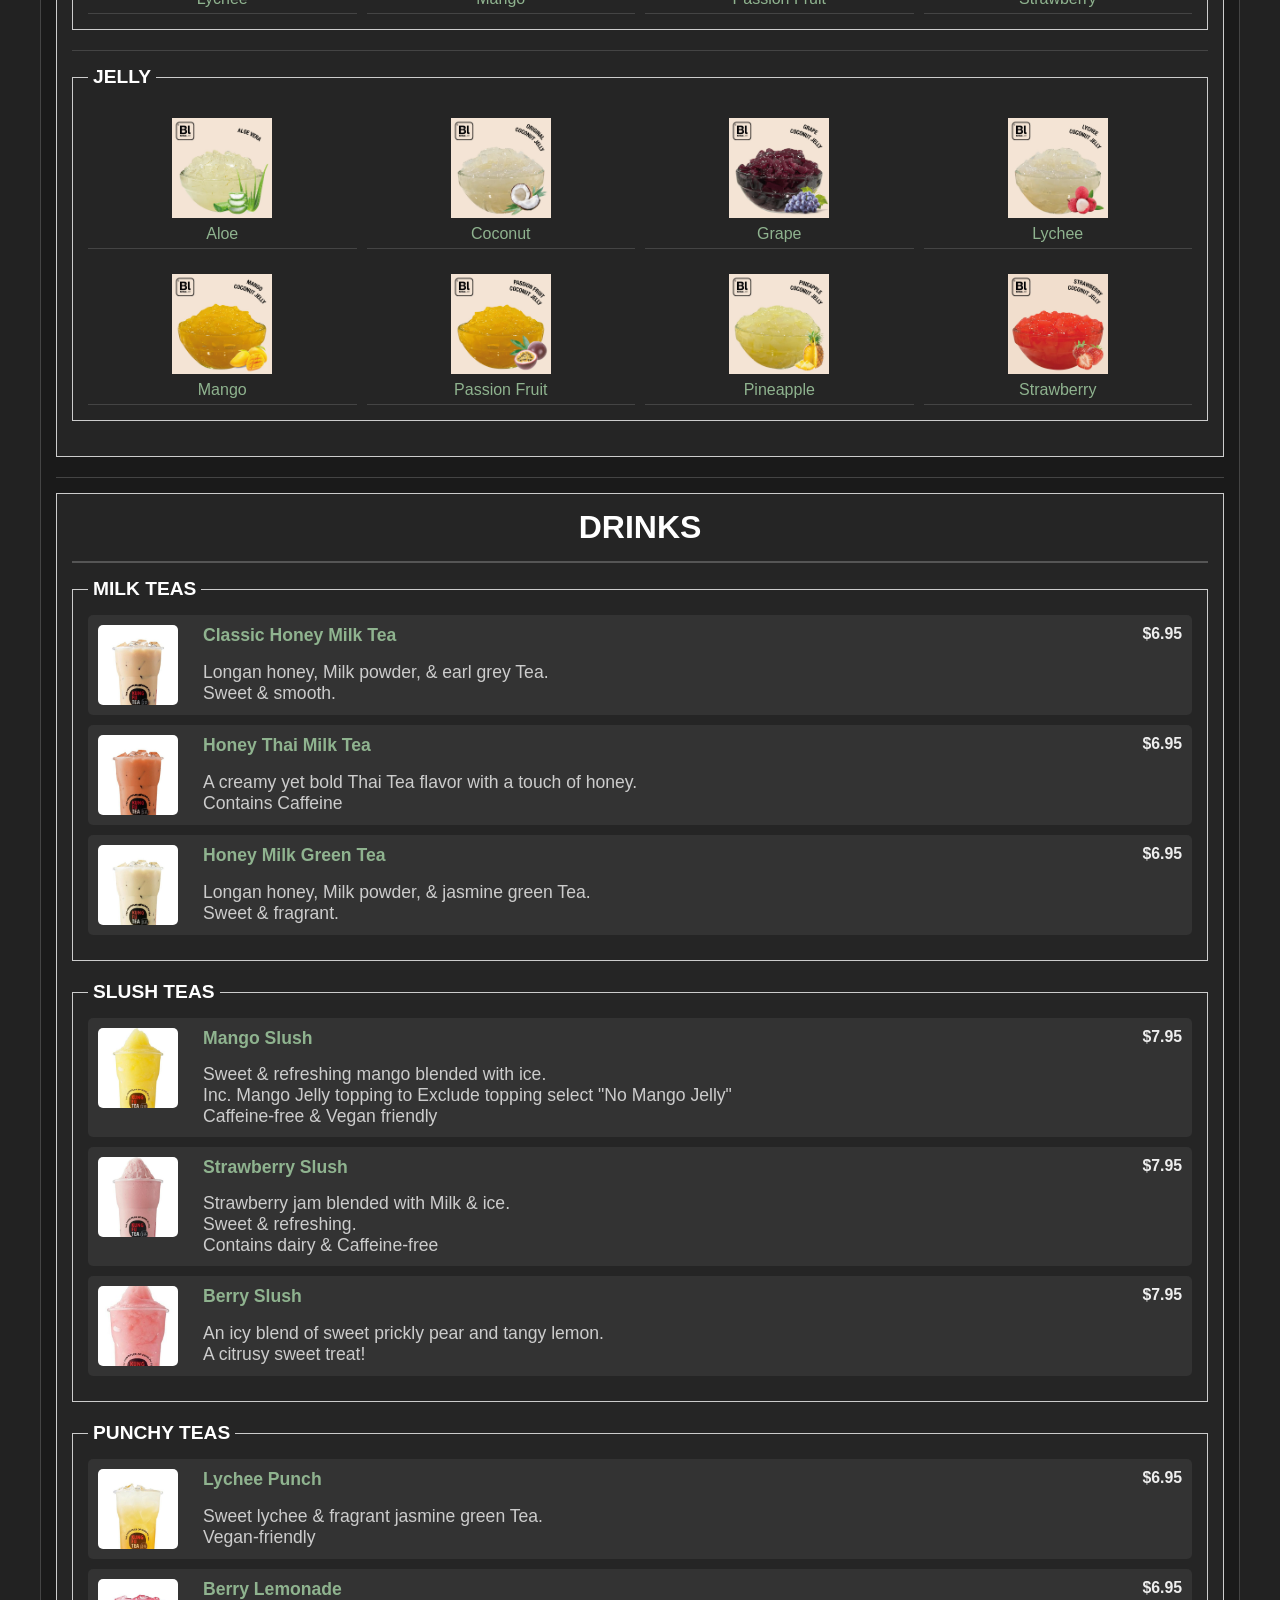
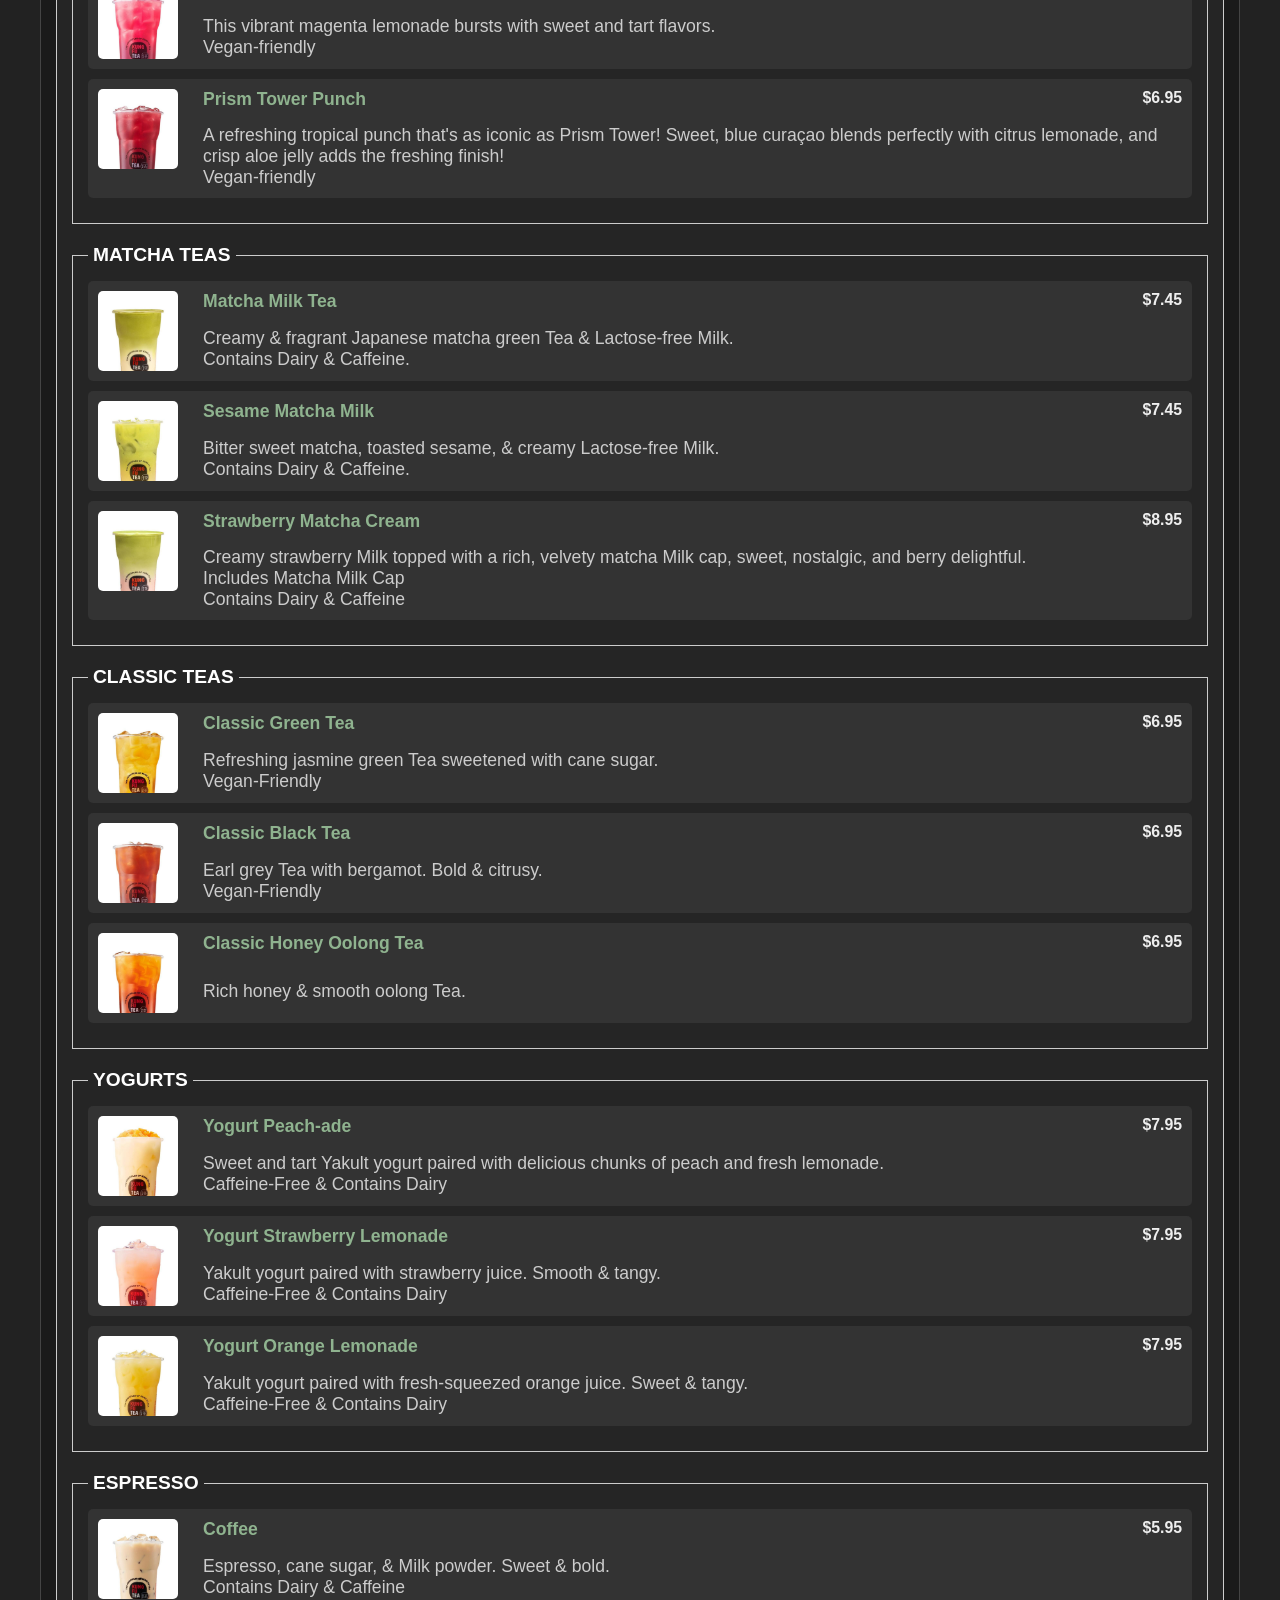
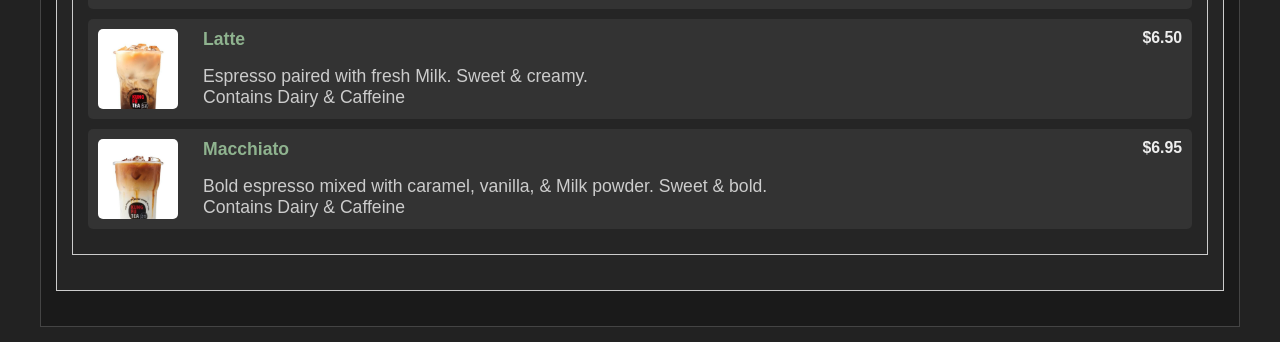
<file: menuV2.html>
<!DOCTYPE html>
<html lang="en">
<head>
    <meta charset="UTF-8">
    <meta name="viewport" content="width=device-width, initial-scale=1.0">
    <title>Per Scholas Tea Menu V2</title>
    <link rel="stylesheet" href="style.css">
    <link rel="icon" href="media/BusinessLogo.jpg" type="image/jpeg">
</head>

<body>
    <div id="main-container">
        <header id="section1">
            <div class="box b0-business">
                <img 
                    src="media/BusinessLogo.jpg" 
                    alt="Per Scholas Tea Business Logo" 
                    class="business-img">
            
                <div class="header-text"> 
                    <h1 class="BusinessName">PER SCHOLAS TEA</h1> 
                    <p class="BusinessSlogan">Brewing the Future</p>
                
                    <hr class="section-hr">

                    <div class="businessInfo-container">
                        <div class="businessInfo">

                            <h3>Business Hours</h3>
                            <p>Monday - Sunday<br>12pm - 12am</p>
                        </div>

                        <div class="businessInfo">

                            <h3>Phone Number</h3>
                            <p>(305) 515-9041</p>
                            <a href="tel:+3055159041">Click to call!</a>
                        </div>
               
                        <div class="businessInfo">

                            <h3>Address</h3>
                            <p>Brickell City Centre</p>
                            <p>701 S Miami Ave, Miami, FL 33130</p>
                        </div>
                    </div>
                </div>
            </div>
        </header>

        <hr class="section-hr">

        <nav>
            <ul class="mainNav">
                <li><a href="index.html">HOME</a></li>
                <li><a href="menu.html">MENU</a></li>
                <li><a class="active" href="menuV2.html">MENU V2</a></li>
                <li><a href="rewards.html">REWARDS</a></li>
                <li><a href="contact.html">CONTACT</a></li>               
            </ul>
        </nav>

        <hr class="section-hr">
    <main>
        <fieldset>
	        <h2 class="MenuTitle">DRINK SIZES</h2>
            <article class="drinkSizes">
                <iframe 
                    src="https://media1.giphy.com/media/v1.Y2lkPTc5MGI3NjExMHltcmUyOGUxYWN5dThkNWUwYzI1cWFtamVoM29hZmxkZjhzZW5oZyZlcD12MV9pbnRlcm5hbF9naWZfYnlfaWQmY3Q9Zw/Y4VNo2dIdW8bpDgRXt/giphy.gif" 
                    width="100%" 
                    frameBorder="0" 
                    class="giphy-embed" 
                    allowFullScreen
                    style="max-width: 100%; border-radius: 10px;">
                </iframe>
        
                <table class="size-table">
                    <thead>
			            <tr>
				            <th>SIZE</th>
				            <th>VOL</th>
				            <th>ADD</th>
				        </tr>
			        </thead>
				        
					<tbody>
						<tr>
							<td>Small</td>
							<td>12oz</td>
							<td>$0.00</td>
						</tr>
						<tr>
							<td>Medium</td>
							<td>16oz</td>
							<td>$0.75</td>
						</tr>
						<tr>
							<td>Large</td>
							<td>24oz</td>
							<td>$1.25</td>
                    	</tr>
					</tbody>
				</table>
                    
                <div style="text-align: center;">
                    <iframe 
                        src="https://media1.giphy.com/media/v1.Y2lkPTc5MGI3NjExMHltcmUyOGUxYWN5dThkNWUwYzI1cWFtamVoM29hZmxkZjhzZW5oZyZlcD12MV9pbnRlcm5hbF9naWZfYnlfaWQmY3Q9Zw/Y4VNo2dIdW8bpDgRXt/giphy.gif" 
                        width="100%" 
                        frameBorder="0" 
                        class="giphy-embed" 
                        allowFullScreen
                        style="max-width: 100%; border-radius: 10px;">
                    </iframe>
                </div>
            </article>
        </fieldset>

        <hr class="section-hr">

        <fieldset>
        	<h2 class="MenuTitle">SWEETNESS LEVEL</h2>
            <div class="main-menu-flex" style="flex-wrap: wrap;" >

            <fieldset style="flex: 1; min-width: 150px;">
                <legend>25% Sweetness</legend>
                <div class="bar-outer">
                    <div class="bar-inner" style="width: 25%;">25%</div>
                </div>
            </fieldset>

            <fieldset style="flex: 1; min-width: 150px;">
                <legend>50% Sweetness</legend>
                <div class="bar-outer">
                    <div class="bar-inner" style="width: 50%;">50%</div>
                </div>
            </fieldset>

            <fieldset style="flex: 1; min-width: 150px;">
                <legend>75% Sweetness</legend>
                <div class="bar-outer">
                    <div class="bar-inner" style="width: 75%;">75%</div>
                </div>
            </fieldset>
        
            <fieldset style="flex: 1; min-width: 150px;">
                <legend>Full Sweetness</legend>
                <div class="bar-outer">
                    <div class="bar-inner" style="width: 100%;">100%</div>
                </div>
            </fieldset>
            </div>
        </fieldset>

        <hr class="section-hr">

        <fieldset>
    	    <h2 class="MenuTitle">TOPPINGS</h2>
            <article class="topType">
                <fieldset>
                    <legend>TAPIOCA - BOBA</legend>
                    <div class="description">
                        <ul class="topCol2">
                            <li class="topping-item">
                                <img 
                                    class="topImage" 
                                    src="media/BlackPearlTapioca.jpg" 
                                    alt="Classic Boba">
                                    <h4>Classic Boba</h4></li>
		                    <li class="topping-item">
                                <img 
                                    class="topImage" 
                                    src="media/BrownSugarBoba.jpg" 
                                    alt="Brown Sugar Boba">
                                <h4>Brown Sugar Boba</h4>
                            </li>
			            </ul>
			        </div>
                </fieldset>
	        </article>

        <hr class="separator">
        
        <article class="topType">
            <fieldset>
                <legend>POPPING BOBA</legend>
                <div class="description">
                    <ul class="topCol2">
                        <li class="topping-item">
                            <img 
                                class="topImage" 
                                src="media/PoppingBobaApple.jpg" 
                                alt="Popping Boba Apple">
                            <h4>Apple</h4>
                        </li>
		                <li class="topping-item">
                            <img 
                                class="topImage" 
                                src="media/PoppingBobaBlueberry.jpg" 
                                alt="Popping Boba Blueberry">
                            <h4>Blueberry</h4></li>
		                <li class="topping-item">
                            <img 
                                class="topImage" 
                                src="media/PoppingBobaKiwi.jpg" 
                                alt="Popping Boba Kiwi">
                            <h4>Kiwi</h4></li>
		                <li class="topping-item">
                            <img 
                                class="topImage" 
                                src="media/PoppingBobaLemon.jpg" 
                                alt="Popping Boba Lemon">
                            <h4>Lemon</h4></li>
		                <li class="topping-item">
                            <img 
                                class="topImage" 
                                src="media/PoppingBobaLychee.jpg" 
                                alt="Popping Boba Lychee">
                            <h4>Lychee</h4></li>
		                <li class="topping-item">
                            <img 
                                class="topImage" 
                                src="media/PoppingBobaMango.jpg" 
                                alt="Popping Boba Mango">
                            <h4>Mango</h4></li>
		                <li class="topping-item">
                            <img 
                                class="topImage" 
                                src="media/PoppingBobaPassionFruit.jpg" 
                                alt="Popping Boba Passion Fruit">
                            <h4>Passion Fruit</h4></li>
		                <li class="topping-item">
                            <img 
                                class="topImage" 
                                src="media/PoppingBobaStrawberry.jpg" 
                                alt="Popping Boba Strawberry">
                            <h4>Strawberry</h4>
                        </li>
			        </ul>
		        </div>
            </fieldset>
	    </article>

        <hr class="separator">
        
        <article class="topType">
            <fieldset>
                <legend>JELLY</legend>
                <div class="description">
                    <ul class="topCol2">
                        <li class="topping-item">
                            <img 
                                class="topImage" src="media/Jelly-Aloe.jpg" alt="Jelly-Aloe">
                            <h4>Aloe</h4></li>
		                <li class="topping-item">
                            <img class="topImage" src="media/Jelly-Coco.jpg" alt="Jelly-Coco">
                            <h4>Coconut</h4></li>
		                <li class="topping-item">
                            <img class="topImage" src="media/Jelly-Grape.jpg" alt="Jelly-Grape">
                            <h4>Grape</h4></li>
	                    <li class="topping-item">
                            <img class="topImage" src="media/Jelly-Lychee.jpg" alt="Jelly-Lychee">
                            <h4>Lychee</h4></li>
		                <li class="topping-item">
                            <img class="topImage" src="media/Jelly-Mango.jpg" alt="Jelly-Mango">
                            <h4>Mango</h4></li>
		                <li class="topping-item">
                            <img class="topImage" src="media/Jelly-PassionFruit.jpg" alt="Jelly-Passion Fruit">
                            <h4>Passion Fruit</h4></li>
		                <li class="topping-item">
                            <img class="topImage" src="media/Jelly-Pineapple.jpg" alt="Jelly-Pineapple">
                            <h4>Pineapple</h4></li>
		                <li class="topping-item"><img class="topImage" src="media/Jelly-Strawberry.jpg" alt="Jelly-Strawberry">
                            <h4>Strawberry</h4>
                        </li>
			        </ul>
		        </div>
            </fieldset>
	    </article>
        </fieldset>
    
        <hr class="section-hr">
        
        <fieldset>
            <h2 class="MenuTitle">DRINKS</h2>
            <fieldset>
                <legend>MILK TEAS</legend>
                <article class="teaDes">
                    <img 
                        class="drinkImage" 
                        src="media/ClassicMilkTea.jpg" 
                        alt="Classic Honey Milk Tea">
                    <h3 class="teaType">Classic Honey Milk Tea<span class="price">$6.95</span></h3>
                    <div class="drinkDes1">
                        <p>Longan honey, Milk powder, & earl grey Tea.</p>
                        <p>Sweet & smooth.</p>
                    </div>
                </article>
                
                <article class="teaDes">
                    <img 
                        class="drinkImage" 
                        src="media/ThaiMilkTea.jpg" 
                        alt="Honey Thai Milk Tea">
                    <h3 class="teaType">Honey Thai Milk Tea<span class="price">$6.95</span></h3>
                    <div class="drinkDes1">
                        <p>A creamy yet bold Thai Tea flavor with a touch of honey.</p>
                        <p>Contains Caffeine</p>
                        </div>
                </article>
        
                <article class="teaDes">
                    <img 
                        class="drinkImage" 
                        src="media/HoneyMilkGreenTea.jpg" 
                        alt="Honey Milk Green Tea">
                    <h3 class="teaType">Honey Milk Green Tea<span class="price">$6.95</span></h3>
                    <div class="drinkDes1">
                        <p>Longan honey, Milk powder, & jasmine green Tea.</p>
                        <p>Sweet & fragrant.</p>
                    </div>
                </article>
            </fieldset>
      
            <fieldset>
                <legend>SLUSH TEAS</legend>
                <article class="teaDes">
                    <img 
                        class="drinkImage"
                        src="media/MangoSlush.jpg" 
                        alt="Mango Slush">
                    <h3 class="teaType">Mango Slush<span class="price">$7.95</span></h3>
                    <div class="drinkDes1">
                        <p>Sweet & refreshing mango blended with ice.</p>
                        <p>Inc. Mango Jelly topping to Exclude topping select "No Mango Jelly"</p>
                        <p>Caffeine-free & Vegan friendly</p>
                    </div>
                </article>
                
                <article class="teaDes">
                    <img 
                        class="drinkImage" 
                        src="media/StrawberrySlush.jpg" 
                        alt="Strawberry Slush">
                    <h3 class="teaType">Strawberry Slush<span class="price">$7.95</span></h3>
                    <div class="drinkDes1">
                        <p>Strawberry jam blended with Milk & ice.</p>
                        <p>Sweet & refreshing.</p>
                        <p>Contains dairy & Caffeine-free</p>
                    </div>
                </article>
                
                <article class="teaDes">
                    <img 
                        class="drinkImage" 
                        src="media/BerrySlush.jpg" 
                        alt="Berry Slush">
                    <h3 class="teaType">Berry Slush<span class="price">$7.95</span></h3>
                    <div class="drinkDes1">
                        <p>An icy blend of sweet prickly pear and tangy lemon.</p>
                        <p>A citrusy sweet treat!</p>
                    </div>
                </article>  
            </fieldset>

            <fieldset>
                <legend>PUNCHY TEAS</legend>
                <article class="teaDes">
                    <img 
                        class="drinkImage" 
                        src="media/LycheePunch.jpg" 
                        alt="Lychee Punch">
                    <h3 class="teaType">Lychee Punch<span class="price">$6.95</span></h3>
                    <div class="drinkDes1">
                        <p>Sweet lychee & fragrant jasmine green Tea.</p>
                        <p>Vegan-friendly</p>
                    </div>
                </article>
                
                <article class="teaDes">
                    <img 
                        class="drinkImage" 
                        src="media/BerryLemonade.jpg" 
                        alt="Berry Lemonade">
                    <h3 class="teaType">Berry Lemonade<span class="price">$6.95</span></h3>
                    <div class="drinkDes1">
                        <p>This vibrant magenta lemonade bursts with sweet and tart flavors.</p>
                        <p>Vegan-friendly</p>
                    </div>
                </article>
                
                <article class="teaDes">
                    <img 
                        class="drinkImage" 
                        src="media/PrismTowerPunch.jpg" 
                        alt="Prism Tower Punch">
                    <h3 class="teaType">Prism Tower Punch<span class="price">$6.95</span></h3>
                    <div class="drinkDes1">
                        <p>A refreshing tropical punch that's as iconic as Prism Tower! Sweet, blue curaçao blends perfectly with citrus lemonade, and crisp aloe jelly adds the freshing finish!</p>
                        <p>Vegan-friendly</p>
                    </div>
                </article>  
            </fieldset>

            <fieldset>
                <legend>MATCHA TEAS</legend>
                <article class="teaDes">
                    <img 
                        class="drinkImage" 
                        src="media/MatchaMilkTea.jpg" 
                        alt="Matcha Milk Tea">
                    <h3 class="teaType">Matcha Milk Tea<span class="price">$7.45</span></h3>
                    <div class="drinkDes1">
                        <p>Creamy & fragrant Japanese matcha green Tea & Lactose-free Milk. </p>
                        <p>Contains Dairy & Caffeine.</p>
                    </div>
                </article>

                <article class="teaDes">
                    <img 
                        class="drinkImage" 
                        src="media/SesameMatchaMilk.jpg" 
                        alt="Sesame Matcha Milk">
                    <h3 class="teaType">Sesame Matcha Milk<span class="price">$7.45</span></h3>
                    <div class="drinkDes1">
                        <p>Bitter sweet matcha, toasted sesame, & creamy Lactose-free Milk.</p>
                        <p>Contains Dairy & Caffeine.</p>
                    </div>
                </article>

                <article class="teaDes">
                    <img 
                        class="drinkImage" 
                        src="media/StrawberryMatchaCream.jpg" 
                        alt="Strawberry Matcha Cream">
                    <h3 class="teaType">Strawberry Matcha Cream<span class="price">$8.95</span></h3>
                    <div class="drinkDes1">
                        <p>Creamy strawberry Milk topped with a rich, velvety matcha Milk cap, sweet, nostalgic, and berry delightful.</p>
                        <p>Includes Matcha Milk Cap</p>
                        <p>Contains Dairy & Caffeine</p>
                    </div>
                </article> 
            </fieldset>

            <fieldset>
                <legend>CLASSIC TEAS</legend>
                <article class="teaDes">
                    <img 
                        class="drinkImage" 
                        src="media/ClassicGreenTea.jpg" 
                        alt="Classic Green Tea">
                    <h3 class="teaType">Classic Green Tea<span class="price">$6.95</span></h3>
                    <div class="drinkDes1">
                        <p>Refreshing jasmine green Tea sweetened with cane sugar.</p>
                        <p>Vegan-Friendly</p>
                    </div>
                </article>
            
                <article class="teaDes">
                    <img 
                        class="drinkImage" 
                        src="media/ClassicBlackTea.jpg" 
                        alt="Classic Black Tea">
                    <h3 class="teaType">Classic Black Tea<span class="price">$6.95</span></h3>
                    <div class="drinkDes1">
                        <p>Earl grey Tea with bergamot. Bold & citrusy.</p>
                        <p>Vegan-Friendly</p>
                    </div>
                </article>
                
                <article class="teaDes">
                    <img 
                        class="drinkImage" 
                        src="media/ClassicHoneyOolongTea.jpg" 
                        alt="Classic Honey Oolong Tea">
                    <h3 class="teaType">Classic Honey Oolong Tea<span class="price">$6.95</span></h3>
                    <div class="drinkDes1">
                        <p>Rich honey & smooth oolong Tea.</p>
                    </div>
                </article>
            </fieldset>

            <fieldset>
                <legend>YOGURTS</legend>
                <article class="teaDes">
                    <img 
                        class="drinkImage" 
                        src="media/YogurtPeach-ade.jpg" 
                        alt="Yogurt Peach-ade">
                    <h3 class="teaType">Yogurt Peach-ade<span class="price">$7.95</span></h3>
                    <div class="drinkDes1">
                        <p>Sweet and tart Yakult yogurt paired with delicious chunks of peach and fresh lemonade.</p>
                        <p>Caffeine-Free & Contains Dairy</p>
                    </div>
                </article>
            
                <article class="teaDes">
                    <img 
                        class="drinkImage" 
                        src="media/YogurtStrawberryLemonade.jpg" 
                        alt="Yogurt Strawberry Lemonade">
                    <h3 class="teaType">Yogurt Strawberry Lemonade<span class="price">$7.95</span></h3>
                    <div class="drinkDes1">
                        <p>Yakult yogurt paired with strawberry juice. Smooth & tangy.</p>
                        <p>Caffeine-Free & Contains Dairy</p>
                    </div>
                </article>
                
                <article class="teaDes">
                    <img 
                        class="drinkImage" 
                        src="media/YogurtOrangeLemonade.jpg" 
                        alt="Yogurt Orange Lemonade">
                    <h3 class="teaType">Yogurt Orange Lemonade<span class="price">$7.95</span></h3>
                    <div class="drinkDes1">
                        <p>Yakult yogurt paired with fresh-squeezed orange juice. Sweet & tangy.</p>
                        <p>Caffeine-Free & Contains Dairy</p>
                    </div>
                </article>
            </fieldset>

            <fieldset>
                <legend>ESPRESSO</legend>
                <article class="teaDes">
                    <img 
                        class="drinkImage" 
                        src="media/Coffee.jpg" 
                        alt="Coffee">
                    <h3 class="teaType">Coffee<span class="price">$5.95</span></h3>
                    <div class="drinkDes1">
                        <p>Espresso, cane sugar, & Milk powder. Sweet & bold.</p>
                        <p>Contains Dairy & Caffeine</p>
                    </div>
                </article>
                
                <article class="teaDes">
                    <img 
                        class="drinkImage" 
                        src="media/Latte.jpg" 
                        alt="Latte">
                    <h3 class="teaType">Latte<span class="price">$6.50</span></h3>
                    <div class="drinkDes1">
                        <p>Espresso paired with fresh Milk. Sweet & creamy.</p>
                        <p>Contains Dairy & Caffeine</p>
                    </div>
                </article>
                
                <article class="teaDes">
                    <img 
                        class="drinkImage" 
                        src="media/Macchiato.jpg" 
                        alt="Macchiato">
                    <h3 class="teaType">Macchiato<span class="price">$6.95</span></h3>
                    <div class="drinkDes1">
                        <p>Bold espresso mixed with caramel, vanilla, & Milk powder. Sweet & bold.</p>
                        <p>Contains Dairy & Caffeine</p>
                    </div>       
                </article>
            </fieldset>
        </fieldset>
    </main>
    </div>
</body>
</html>
</file>
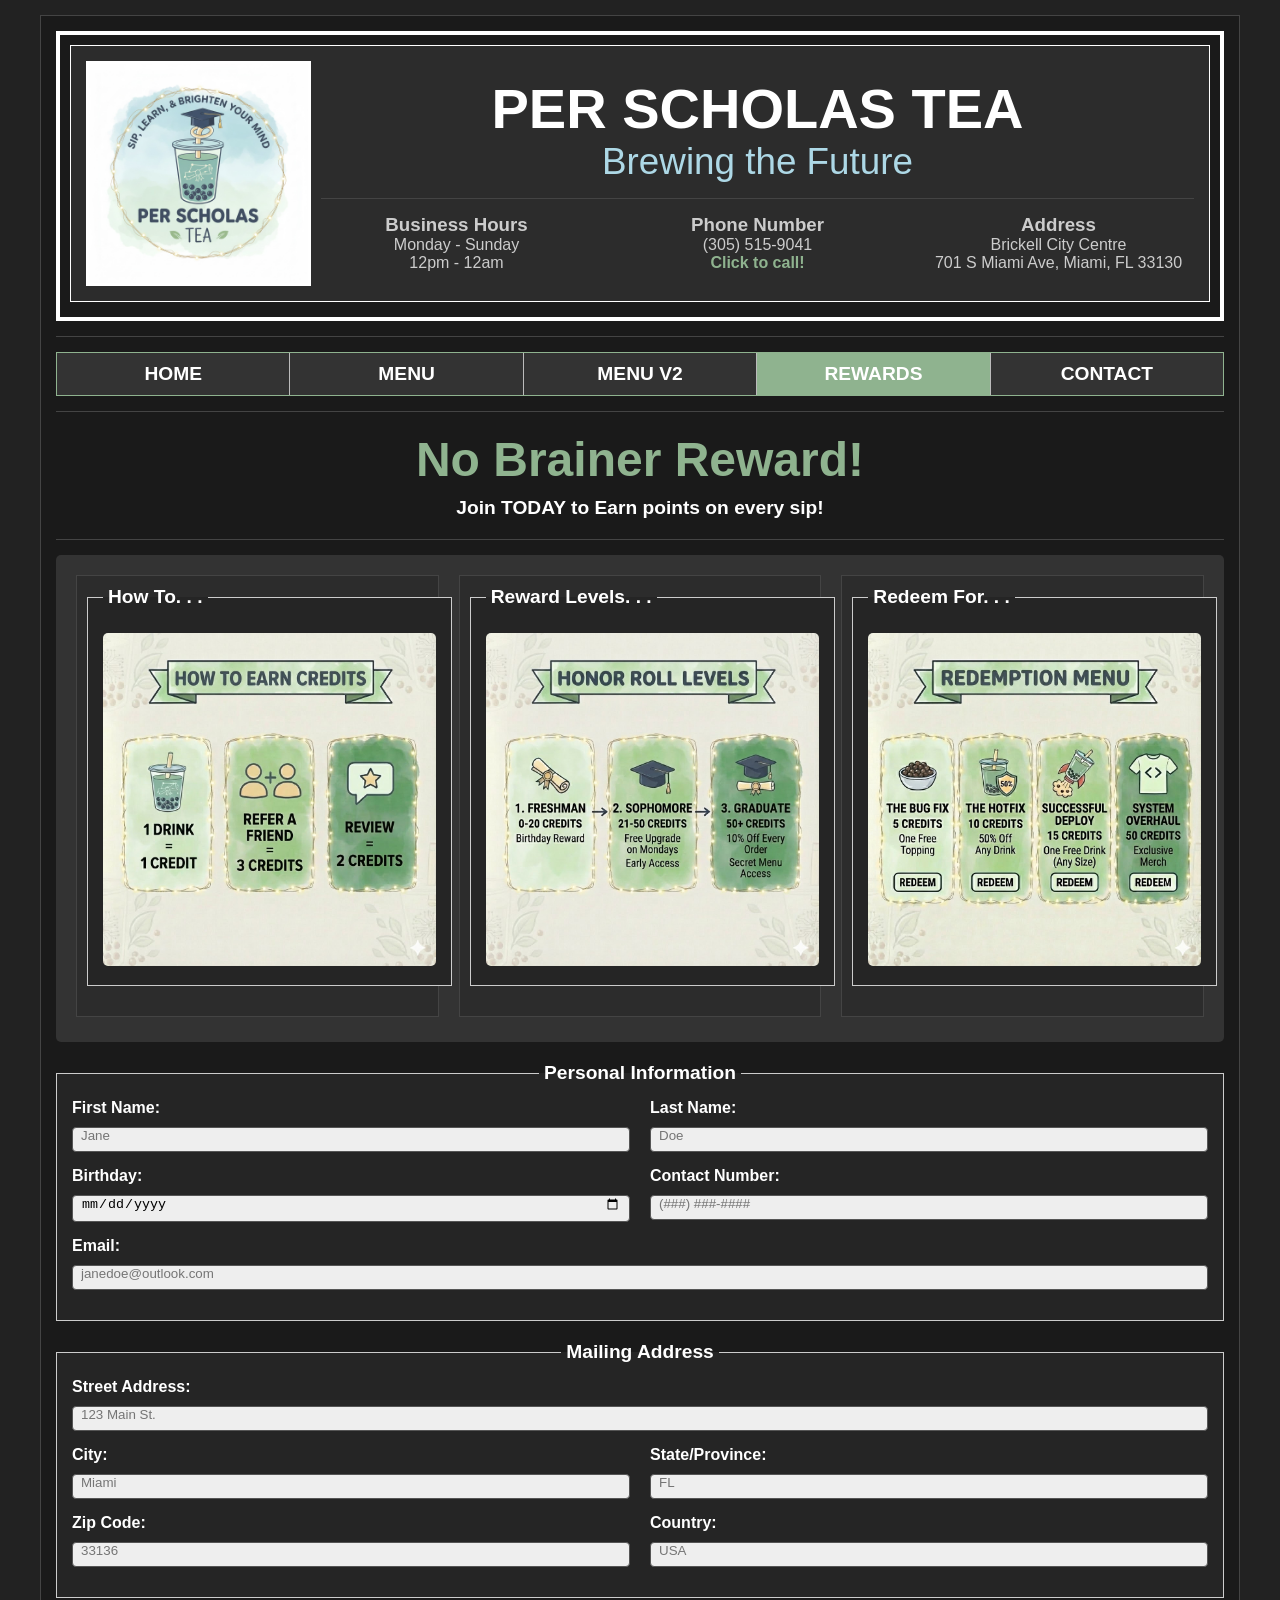
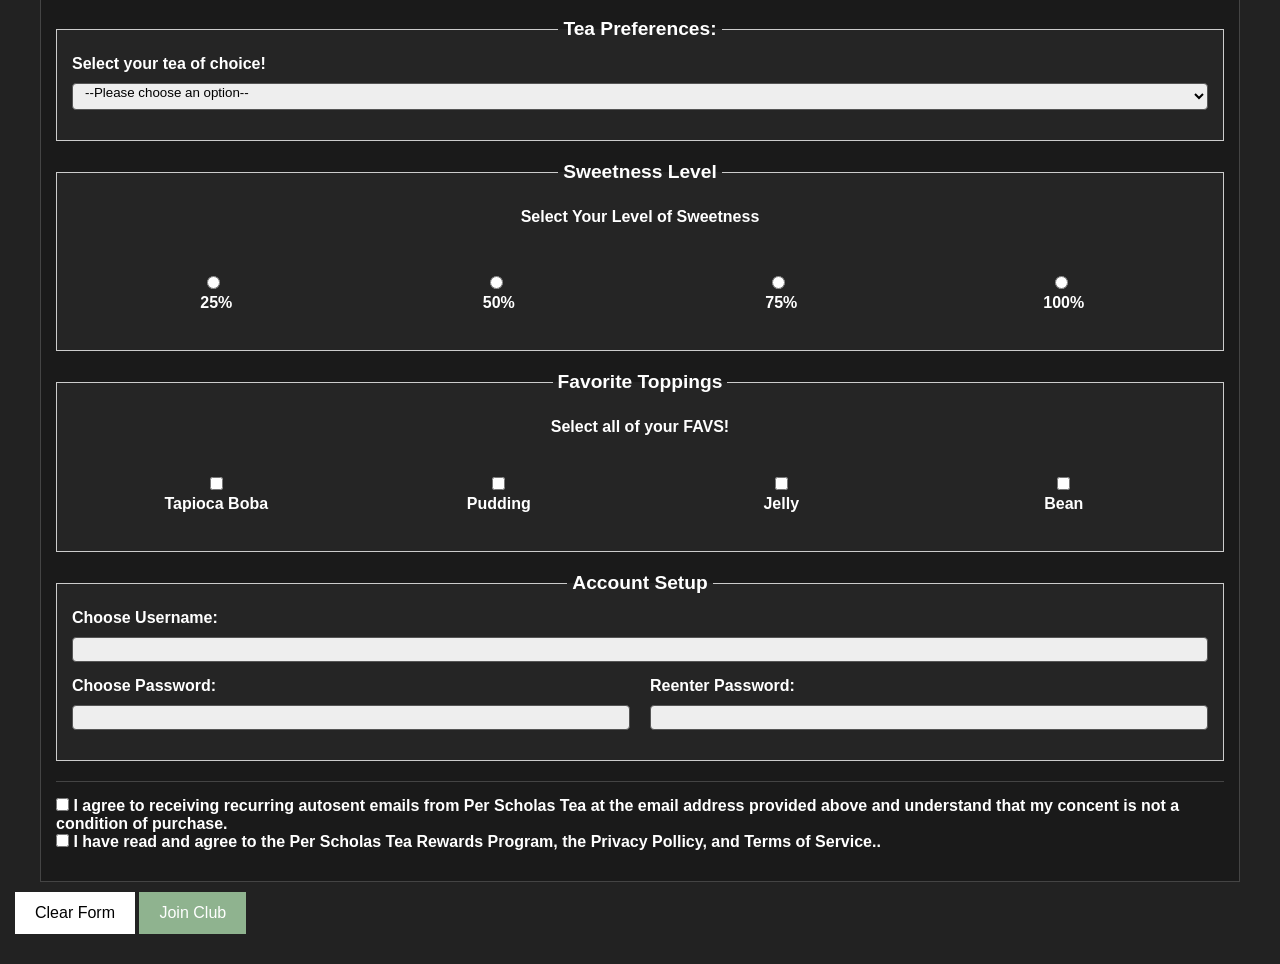
<file: rewards.html>
<!DOCTYPE html>
<html lang="en">
<head>
    <meta charset="UTF-8">
    <meta name="viewport" content="width=device-width, initial-scale=1.0">
    <title>Per Scholas Tea Rewards</title>
    <link rel="stylesheet" href="style.css">
	<link rel="icon" href="media/BusinessLogo.jpg" type="image/jpeg">
</head>

<body>
    <div id="main-container">
        <header id="section1">
            <div class="box b0-business">
                <img 
                    src="media/BusinessLogo.jpg" 
                    alt="Per Scholas Tea Business Logo" 
                    class="business-img">
            
				<div class="header-text"> 
					<h1 class="BusinessName">PER SCHOLAS TEA</h1> 
					<p class="BusinessSlogan">Brewing the Future</p>
					
					<hr class="section-hr">
					
					<div class="businessInfo-container">
						<div class="businessInfo">

							<h3>Business Hours</h3>
							<p>Monday - Sunday<br>12pm - 12am</p>
						</div>
						
						<div class="businessInfo">

							<h3>Phone Number</h3>
							<p>(305) 515-9041</p>
							<a href="tel:+3055159041">Click to call!</a>
						</div>
               
            			<div class="businessInfo">

							<h3>Address</h3>
							<p>Brickell City Centre</p>
							<p>701 S Miami Ave, Miami, FL 33130</p>
						</div>
					</div>
				</div>
			</div>
		</header>

		<hr class="section-hr">
		
		<nav>
            <ul class="mainNav">
                <li><a href="index.html">HOME</a></li>
                <li><a href="menu.html">MENU</a></li>
                <li><a href="menuV2.html">MENU V2</a></li>
                <li><a class="active" href="rewards.html">REWARDS</a></li>
                <li><a href="contact.html">CONTACT</a></li>
			</ul>
        </nav>

		<hr class="section-hr">

		<main>
			<form action="#">

		<section style="text-align: center;" class="rewards-info">
			<h1>No Brainer Reward!</h1>
			<h5>Join TODAY to Earn points on every sip!</h5>
			
			<hr class="section-hr">
			<div class="rewardsOutline">
				<div class="reward box">
					<fieldset>
						<legend>How To. . .</legend>
						<img 
							class="rewardsImage" 
							src="media/Rewards-How.jpg" 
							alt="How To Earn Points!">
					</fieldset>
				</div>

				<div class="reward box">
					<fieldset>
						<legend>Reward Levels. . .</legend>
						<img 
							class="rewardsImage" 
							src="media/Rewards-Level.jpg" 
							alt="How To Earn Points!">
					</fieldset>
				</div>
				
				<div class="reward box">
					<fieldset>
						<legend>Redeem For. . .</legend>
						<img 
							class="rewardsImage" 
							src="media/Rewards-Redemption.jpg" 
							alt="How To Earn Points!">
					</fieldset>
				</div>
			</div>
		</section>
		</form>
		
		<form action="#">
			<fieldset>
				<legend style="text-align: center;">Personal Information</legend>
				<div class="form-row">
				<div class="form-group">
					<label for="FirstName">First Name:</label>
					<input type="text" name="FirstName" id="FirstName" placeholder="Jane" required><br>
				</div>
				
				<div class="form-group">
				    <label for="LastName">Last Name:</label>
				    <input type="text" name="LastName" id="LastName" placeholder="Doe" required><br>
				</div>
				</div>

				<div class="form-row">
				<div class="form-group">
				    <label for="Birthday">Birthday:</label>
				    <input type="date" name="Birthday" id="Birthday" required><br>
				</div>

				<div class="form-group">
				    <label for="ContactNumber">Contact Number:</label>
				    <input type="tel" name="ContactNumber" id="ContactNumber" placeholder="(###) ###-####" required><br>
				</div>
			</div>

			<div class="form-row">
				<div class="form-group">
				    <label for="Email">Email:</label>
				    <input type="email" name="Email" id="Email" placeholder="janedoe@outlook.com" required><br>
		        </div>
		</fieldset>		

		<fieldset>	
            <legend style="text-align: center;">Mailing Address</legend>
			<div class="form-group">
			    <label for="StAddress">Street Address:</label>
			    <input type="text" name="StAddress" id="StAddress" placeholder="123 Main St." required><br>
		    </div>
        
			<div class="form-row">
			<div class="form-group">
				<label for="City">City:</label>
			    <input type="text" name="City" id="City" placeholder="Miami" required><br>
			</div>
			
			<div class="form-group">
			    <label for="StatePro">State/Province:</label>
		        <input type="text" name="StatePro" id="StatePro" placeholder="FL" required><br>
			</div>
			</div>
				
			<div class="form-row">
			<div class="form-group">
			    <label for="ZipCode">Zip Code:</label>
			    <input type="number" name="ZipCode" id="ZipCode" placeholder="33136" required><br>
			</div>
				
			<div class="form-group">
			    <label for="Country">Country:</label>
			    <input type="text" name="Country" id="Country" placeholder="USA" required><br>
			</div>
			</div>
		</fieldset>		
    
		<fieldset>
			<legend style="text-align: center;">Tea Preferences:</legend>

			<div class="form-group">
			<label for="TeaPreferences">Select your tea of choice!</label>
			<select name="TeaPreferences" id="TeaPreferences" required>
				<option value="" disabled selected>--Please choose an option--</option>
				<option value="ClassicTea">Classic Tea</option>				          
				<option value="Espresso">Espresso</option>                             
				<option value="Matcha">Matcha</option>
                <option value="MilkTea">Milk Tea</option>
				<option value="Punch">Punch</option>
				<option value="Slush">Slush</option>
				<option value="Yogurt">Yogurt</option>   
            </select>
			</div>
		</fieldset>
 
		<fieldset>
        	<legend style="text-align: center;">Sweetness Level</legend>
			<div class="form-row">
			<div class="form-group">
				<label for="sweetness" style="text-align: center; display:block;">Select Your Level of Sweetness</label>
				<div class="radio-group">
	
					<div style="flex: 1;">
						<input type="radio" name="sweetness" id="sweet25" value="25%" style="margin-bottom: 5px;"><br>
						<label for="sweet25">25%</label>
					</div>
					<div style="flex: 1;">
						<input type="radio" name="sweetness" id="sweet50" value="50%" style="margin-bottom: 5px;"><br>
						<label for="sweet50">50%</label> 
					</div>
					<div style="flex: 1;">				     
                		<input type="radio" name="sweetness" id="sweet75" value="75%" style="margin-bottom: 5px;"><br>
						<label for="sweet75">75%</label>
					</div>
					<div style="flex: 1;">
						<input type="radio" name="sweetness" id="sweet100" value="100%" style="margin-bottom: 5px;"><br>
						<label for="sweet100">100%</label>
					</div>
				</div>
		</fieldset>

		<fieldset>
        	<legend style="text-align: center;">Favorite Toppings</legend>
			<div class="form-group">
				<label for="topping" style="text-align: center; display:block;">Select all of your FAVS!</label>
				<div class="radio-group">
					<div style="flex: 1;">
						<input type="checkbox" name="topping" id="top_boba" value="boba" style="margin-bottom: 5px;"><br>
                    	<label for="top_boba">Tapioca Boba</label>
					</div>
					<div style="flex: 1;">
						<input type="checkbox" name="topping" id="top_pudding" value="pudding" style="margin-bottom: 5px;"><br>								            
						<label for="top_pudding">Pudding</label>
					</div>
					<div style="flex: 1;">
                		<input type="checkbox" name="topping" id="top_jelly" value="jelly" style="margin-bottom: 5px;"><br>     
                    	<label for="top_jelly">Jelly</label>
					</div>
					<div style="flex: 1;">
                		<input type="checkbox" name="topping" id="top_bean" value="bean" style="margin-bottom: 5px;"><br>
						<label for="top_bean">Bean</label>
					</div>
				</div>
			</div>	
		</fieldset>
				




    	
		<fieldset>
			<legend style="text-align: center;">Account Setup</legend>
			<div class="form-group">
				<label for="DeUsername">Choose Username:</label>
				    <input type="text" name="DeUsername" id="DeUsername" required>
			</div>

			<div class="form-row">
			<div class="form-group">
				<label for="DePassword">Choose Password:</label>
				    <input type="password" name="DePassword" id="DePassword" required>
			</div>

			<div class="form-group">
				<label for="RePassword">Reenter Password:</label>
			<input type="password" name="RePassword" id="RePassword" required>
			</div>
			</div>
		</fieldset>

    	<hr class="section-hr">

			<div class="form-group" class="inline-checkboxes" style="align-items: center; display="block">
				<input type="checkbox" name="PromoEmail" id="PromoEmail">
                    <label for="PromoEmail">I agree to receiving recurring autosent emails from Per Scholas Tea at the email address provided above and understand that my concent is not a condition of purchase.</label><br> 
				<input type="checkbox" name="TermAgre" id="TermAgre">
					<label for="TermAgre">I have read and agree to the Per Scholas Tea Rewards Program, the Privacy Pollicy, and Terms of Service..</label>
					</div>
  
		    </div>
		        
		    <div class="form-group">
				<input type="reset" class="ClearBtn" value="Clear Form">
				<input type="submit" class="SubmitBtn" value="Join Club">
			</div>
		</form>
	</main>
</div>
</body>
</html>
</file>
<file: style.css>
/*=========================================
		   GLOBAL RESET & BODY
=========================================*/
* {
    box-sizing: border-box;
    margin: 0;
    padding: 0;
}

body {
    background-color: #222;
    color: #ccc; 
    font-family: Arial, sans-serif;
    padding: 15px;
}

#main-container {
    max-width: 1200px;
    margin: 0 auto; 
    background-color: #1a1a1a;
    padding: 15px;   
    border: 1px solid #444;
}

/*=========================================
		    HEADER & LOGO
=========================================*/
#section1 {
    display: flex;
    flex-wrap: wrap;
    border: 4px solid white;
    gap: 10px;
    padding: 10px;
}

.box {
    padding: 15px;
    background-color: #2c2c2c;
    border: 1px solid white;
    margin-bottom: 5px;
}

.b0-business {
    flex: 3 1 450px;
    display: flex;
    flex-direction: row;
    align-items: center;
    text-align: center;
    gap: 10px;
}

.business-img {
    width: 225px; 
    height: 225px; 
    object-fit: cover;
    margin-bottom: 0;
    border: 3px solid white; 
}

/* -- ADDED -- */
.header-text {
	flex: 1;
}/* -- ADDED -- */

.BusinessName {
    color: white;
    font-size: 3.5em;
}

.BusinessSlogan {
    color: lightblue;
    font-size: 2.3em;
}

.businessInfo-container {
    display: grid;
    grid-template-columns: 1fr 1fr 1fr;
    align-items: start;
    width: 100%;
    gap: 30px;               
}

.busIcon {
    width: 20px; 
    height: 20px; 
    object-fit: cover;
    margin-bottom: 0;
}
.businessInfo {
    text-align: center;
}

.businessInfo a {
    color: #8FB38F;
    text-decoration: none;
    font-weight: bold;
}

.businessInfo a:hover {
    text-decoration: underline;
    color: white;
}
/*=========================================
		    NAVIGATION
=========================================*/
.mainNav {
	display: flex;
    width: 100%;
	margin: 0;
	padding: 0;
	font: 1.2em sans-serif;
	overflow: hidden;
	background-color: #333;
    border:1px solid #8FB38F;
    font-weight: bold;
}

.mainNav li {
    flex: 1;
    list-style: none;      /* Removes the bullet points */
    border-left: 1px solid #bbb;
}

.mainNav li:first-child {
    border-left: none;
}

.mainNav li a {
    display: block;
    width: 100%;
    color: white;
    text-align: center; /* Ensures text is in the middle */
    padding: 10px 15px;
    text-decoration: none;
}

.mainNav li a:hover:not(.active) {
	background-color: #111;
}

.active {
	background-color: #8FB38F;
} 


/*=========================================
		    HOME/INDEX PAGE
=========================================*/
.b1-video {
    width: 100%;
    padding: 0;
    background: black;
    overflow: hidden;
    border: none;
}

.mainVid {
    width: 100%; 
    height: auto; 
    object-fit: cover;
    display: block;
}

.daily-title {
    width: 100%;
    text-align: center;
    color: lightblue;
    font-size: 2.5em;
    margin-bottom: 10px;
}

.b2-promo {
    flex: 1 1 100%;
    background-color:#2c2c2c;
    padding: 15px;
/* -- ADDED -- */
    display: flex;
    gap: 10px;
    flex-wrap: wrap;
    justify-content: center;
/* -- REMOVED -- */
    /* margin: 1; */
}
/* -- ADDED -- */
.b2-promo img {
    max-width: 275px;
    height: auto;
}/* -- ADDED -- */


/*=========================================
		    MENU PAGE 
=========================================*/
#section2 {
    min-width: 400px;
    border: 4px solid white;
}

#section3 {
    border: 4px solid white;
    gap: 10px;
    padding: 10px;
}

.main-menu-flex { 
	display: flex; 
    gap: 20px;
}

/* -- ADDED -- */
.menu-col {
    flex: 3; /* Takes up 3/4 of the space */
    min-width: 300px;
}/* -- ADDED -- */

/* -- ADDED -- */
.content-col {
    flex: 1; /* Takes up 1/4 of the space (Sidebar) */
    min-width: 250px;
}/* -- ADDED -- */



/*=========================================
		    HEADINGS & SEPARATORS
=========================================*/
.section-title {
    font-size: 1.4em;
    color: white;
    border-bottom: 2px solid #555;
    padding-bottom: 15px;
    margin-top: 20px;
    margin-bottom: 10px;
    font-weight: bold;
    text-align: center;
}

.MenuTitle {
    font-size: 2.0em;
    color: white;
    border-bottom: 2px solid #555;
    padding-bottom: 15px;
    margin-bottom: 15px;
    font-weight: bold;
    text-align: center;
}

.separator, .section-hr {
    border: none; 
    height: 1px; 
    background-color: #444; 
    margin: 15px 0; 
}

.full-width-hr {
    width: 100%;
}

/*=========================================
		    DRINK ITEMS
=========================================*/
.menu-col h2, .content-col h2 { 
    color: white;
    border-bottom: 2px solid #555;
    padding-bottom: 15px;
    padding-top: 15px;
    margin-bottom: 20px;
    font-weight: bold;
    text-align: center;
}
        

.teaDes {
    display: grid;
    grid-template-columns: 90px 1fr;
    gap: 15px;
    align-items: start;
    background-color: #333;
    padding: 10px;
    margin-bottom: 10px;
    border-radius: 5px;
}/* -- ADDED -- */

.drinkImage {
    width: 80px;
    height: 80px;
    object-fit: cover;
    border-radius: 5px;
    grid-column: 1;
    grid-row: 1 / span 2;
}
.teaDes h3 {
    grid-column: 2;
    margin: 0;
    display: flex;
    justify-content: space-between;
    color: #8FB38F;
/* -- ADDED -- */
    font-size: 1.1em;
}

.drinkDes1 {
    grid-column: 2;
    margin: 0;
    justify-content: space-between;
    color: #ccc;
/* -- ADDED -- */
    font-size: 1.1em;
    margin-bottom: 0;
    text-align: left;/* -- REMOVED -- 
    align-items: flex-start;
    flex-wrap: wrap;
    gap: 10px;
    */
}

.teaType {
    display: flex;
    justify-content: space-between;
    color: white;
/* -- ADDED -- */
    font-size: 1.5em;
    margin-bottom: 0;
/* -- REMOVED -- 
    align-items: flex-start;
    flex-wrap: wrap;
    gap: 10px;
    */
}

.price {
/* -- REMOVED -- 
    margin: 0 0 0 0;
    font-size: 0.9em;
    color: #aaa;
    white-space: nowrap;
    */
/* -- ADDED -- */
    font-size: 0.9em;
    color: #eee;
}



/*=========================================
		SIDEBAR
=========================================*/
.b5-sizes, .b6-sweetness, .b7-toppings {
    flex: 1; /* Takes up 1/4 of the space (Sidebar) */
    min-width: 250px;
}/* -- ADDED -- */
/* --- SWEETNESS BARS --- */





/*=========================================
		SIDEBAR - SIZE
=========================================*/
.drinkSizes {
    display: grid;
    grid-template-columns: 1fr 2fr 1fr;
    align-items: center;
    width: 100%;
    gap: 30px;               
}

.size-table {
	width: 100%;
    border-collapse: collapse;
    margin-bottom: 20px;
/* -- ADDED -- */
    color: #ccc;
}

.size-table th, .size-table td {
    border: 1px solid #ddd;
	padding: 8px;
    text-align: center;
}

.size-table th {
    font-weight: bold;
    background-color: #444;
    color: white;
}

.size-table th {
/* -- REMOVED -- 
    background-color: #f2f2f2;
    */
/* -- ADDED -- */
    background-color: #444;
    color: white;
}

/*=========================================
		SIDEBAR - SWEET
=========================================*/
.sweetLev-container {
	width: 100%;
    margin-bottom: 20px;
/* -- ADDED -- */
    color: #ccc;
}

.sweetLev {
    display: block;
    margin-bottom: 5px;
    font-weight: bold;
/* -- ADDED -- */
	font-size: 0.9rem;
}

.bar-outer {
    height: 20px;
    background-color: #444;
    border-radius: 10px;
    overflow: hidden;
}

.bar-inner {
    height: 100%;
    text-align: right;
    padding-right: 10px;
    line-height: 20px;
    color: white;
    transition: width 0.5s;
/* -- REMOVED -- 
    border-radius: 10px 0 0 10px; 
 */
/* -- ADDED -- */
    font-size: 0.8rem;
    background-color: #8FB38F; /* Default Green */
}

/*=========================================
		SIDEBAR - TOP
=========================================*/
.topType h3 {
    color: white;
/* -- ADDED -- */
    font-size: 1.1em;
    margin-bottom: 5px;
    text-align: center;
/* -- REMOVED -- 
    align-items: flex-start;
    flex-wrap: wrap;
    gap: 10px;
    */
}

.topCol, .topCol2 {
    display: grid; 
    gap: 10px; 
    list-style: none; 
    padding: 0;
}

.topCol {
    grid-template-columns: 1fr 1fr; 
}

.topCol2 {
    grid-template-columns: repeat(4, 1fr); /* Creates 4 columns */       
}

.topCol2 li {
    color: #ccc; 
    padding: 5px 0; 
    border-bottom: 1px solid #444; 
}

.topping-item {
    display: flex; 
    flex-direction: column; 
    align-items: center; 
    text-align: center; 
    border: none;
}

.topImage, .topImageV2 {
    width: 100px; 
    height: 100px; 
    object-fit: cover;
    margin-bottom: 7px;
    margin-top: 10px;
}

.topping-item h4 {
    color: #8FB38F;
    font-size: 1em;
    margin: 0;
    font-weight: normal;
}

/*=========================================
		REWARDS
=========================================*/
.form-row {
    display: flex;
    gap: 20px;
    width: 100%;
}

.form-row .form-group {
    flex: 1;
}


.rewards-info h1 { 
    margin: 0;
    padding-bottom: 5px;
    padding-top: 5px;
    margin-bottom: 5px;
    font-size:3em;
    font-weight: bold;
    color: #8FB38F;
    text-align: center;
}

.rewards-info h5 { 
    margin: 0;
    padding-bottom: 5px;
    padding-top: 0;
    margin-bottom: 10px;
    font-size:1.2em;
    font-weight: bold;
    color: white;
    text-align: center;
}

.rewardsOutline {
    display: grid;
    grid-template-columns: repeat(auto-fit, minmax(250px, 1fr));
    gap: 20px;
    background-color: #333;
    padding: 20px;
    margin-bottom: 20px;
    border-radius: 5px;
}

.reward.box {
    text-align: center;
    padding: 10px;
    background-color: #2c2c2c;
    border: 1px solid #444;
}

.rewardsImage {
    width: 333px;
    height: auto;
    object-fit: cover;
    border-radius: 5px;
    margin-top: 10px;
}

.inline-checkboxes label {
    display: inline;
    margin-left: 10px;
    margin-bottom: 100px;
}
.inline-checkboxes input {
    width: auto;
    display: inline-block;
}

/*=========================================
		CONTACT FORMS
=========================================*/
.form-group {
    margin-bottom: 15px;
}

fieldset {
    border: 1px solid #ccc;
    padding: 15px;
    margin-bottom: 20px;
/* -- ADDED -- */
	background-color: #252525;
}

legend {
    font-size: 1.2em;
	font-weight: bold;
    text-align: left;
    color: #fff;        /* -- REMOVED --  eee*/ 
/* -- ADDED -- */
    padding: 0 5px;
}

/* -- ADDED -- */
input[type="text"], 
input[type="email"], 
input[type="tel"], 
input[type="date"], 
input[type="password"], 
input[type="number"],
input[type="time"],
select, 
textarea {
    width: 100%;
    padding: 8px;
    padding-top: 0;
    margin-top: 10px;
    border: 1px solid #555;
    background-color: #eee;
    color: #000;
    border-radius: 4px;
}/* -- ADDED -- */

textarea {
    height: 100px;
/* -- ADDED -- */   
    resize: vertical;
/* -- REMOVED -- 
    width: 100%;
    padding: 10px;
    margin-bottom: 10px;
    */
}

.radio-group {
    justify-content: space-between;
    text-align: center;
    width: 100%;
    display: flex;
    align-items: center; 
    gap: 10px;
    padding: 8px;
    padding-top: 0;
    margin-top: 10px;
}
.radio-group1 {
    text-align: center;
    width: 100%;
    display: flex;
    align-items: center; 
    gap: 20px;
    padding: 0;
    padding-top: 0;
    margin-top: 10px;
}

.radio-group input[type="radio"] {
    margin: 0; 
    margin-top: 10px;
    margin-right: 5px; 
    cursor: pointer;
}

.radio-group label {
    cursor: pointer; 
    margin-right: 15px;
    
}

/*=========================================
		BUTTONS
=========================================*/
button {
    color: black;
    padding: 12px 20px;
    border: none;
    cursor: pointer;
	font-size: 1rem;
	margin-top: 10px;
}



.ClearBtn {
    background-color: white;
    color: black;
    padding: 12px 20px;
    border: none;
    cursor: pointer;
    transition: transform 0.3s ease;
/* -- ADDED -- */
	font-size: 1rem;
	margin-top: 10px;
}

.ClearBtn:hover {
    transform: scale(1.05);
    background-color: #d32f2f; /* Darker red on hover */
    opacity: 0.9;
}


.SubmitBtn, /* -- ADDED -- */ button {
    background-color: #8FB38F;
    color: white;
    padding: 12px 20px;
    border: none;
    cursor: pointer;
    transition: transform 0.3s ease;
/* -- ADDED -- */
	font-size: 1rem;
	margin-top: 10px;
}

.SubmitBtn:hover, /* -- ADDED -- */ button:hover {
    transform: scale(1.05);
/* -- ADDED -- */
	background-color: #45a049;
}

@keyframes wiggle {
    0% { transform: rotate(0deg); }
    25% { transform: rotate(5deg); }
    50% { transform: rotate(0deg); }
    75% { transform: rotate(-5deg); }
    100% { transform: rotate(0deg); }
}

.GetUpdates h2, .ContactContainer h2 {
    margin: 0;
    padding-bottom: 5px;
    padding-top: 0;
    margin-bottom: 10px;
    font-size:1.75em;
    font-weight: bold;
    color: white;
    text-align: left;
}

.form-group label {
    margin: 0;
    padding-bottom: 20px;
    padding-top: 10px;
    margin-bottom: 20px;
    font-size:1em;
    font-weight: bold;
    color: white;
    text-align: left;
}


.AnimatedHeader label {
    text-align: center;
}

.AnimatedHeader:hover {
    animation: wiggle 0.5s ease-in-out;
    cursor: default;
    color: #4CAF50;
    
}

.GetUpdates, .ContactContainer {
    max-width: 100%;
    margin: 0 auto; /* Centers the form */
    padding:10px;
    text-align: left;
    color: white; /* Dark text for light background box */
    border-radius: 5px;
    border-color: white;
}


/*=========================================
		MOBILE EXPERIENCE
=========================================*/
@media (max-width: 768px) {
	.main-menu-flex {
        flex-direction: column;

	}

    .businessInfo-container {
        grid-template-columns: 1fr;
    }

    .b0-business {
        flex-direction: column;
    }
		    
	.mainNav {
	    flex-direction: column;
    }
	
    .drinkSizes {
        display: flex;
        flex-direction: column;
        gap: 20px;
    }
	.topCol2 {
	    grid-template-columns: repeat(2, 1fr);
    }

    .form-row {
        flex-direction: column;
        gap: 0;
        text-align: center;
    }
}
</file>
